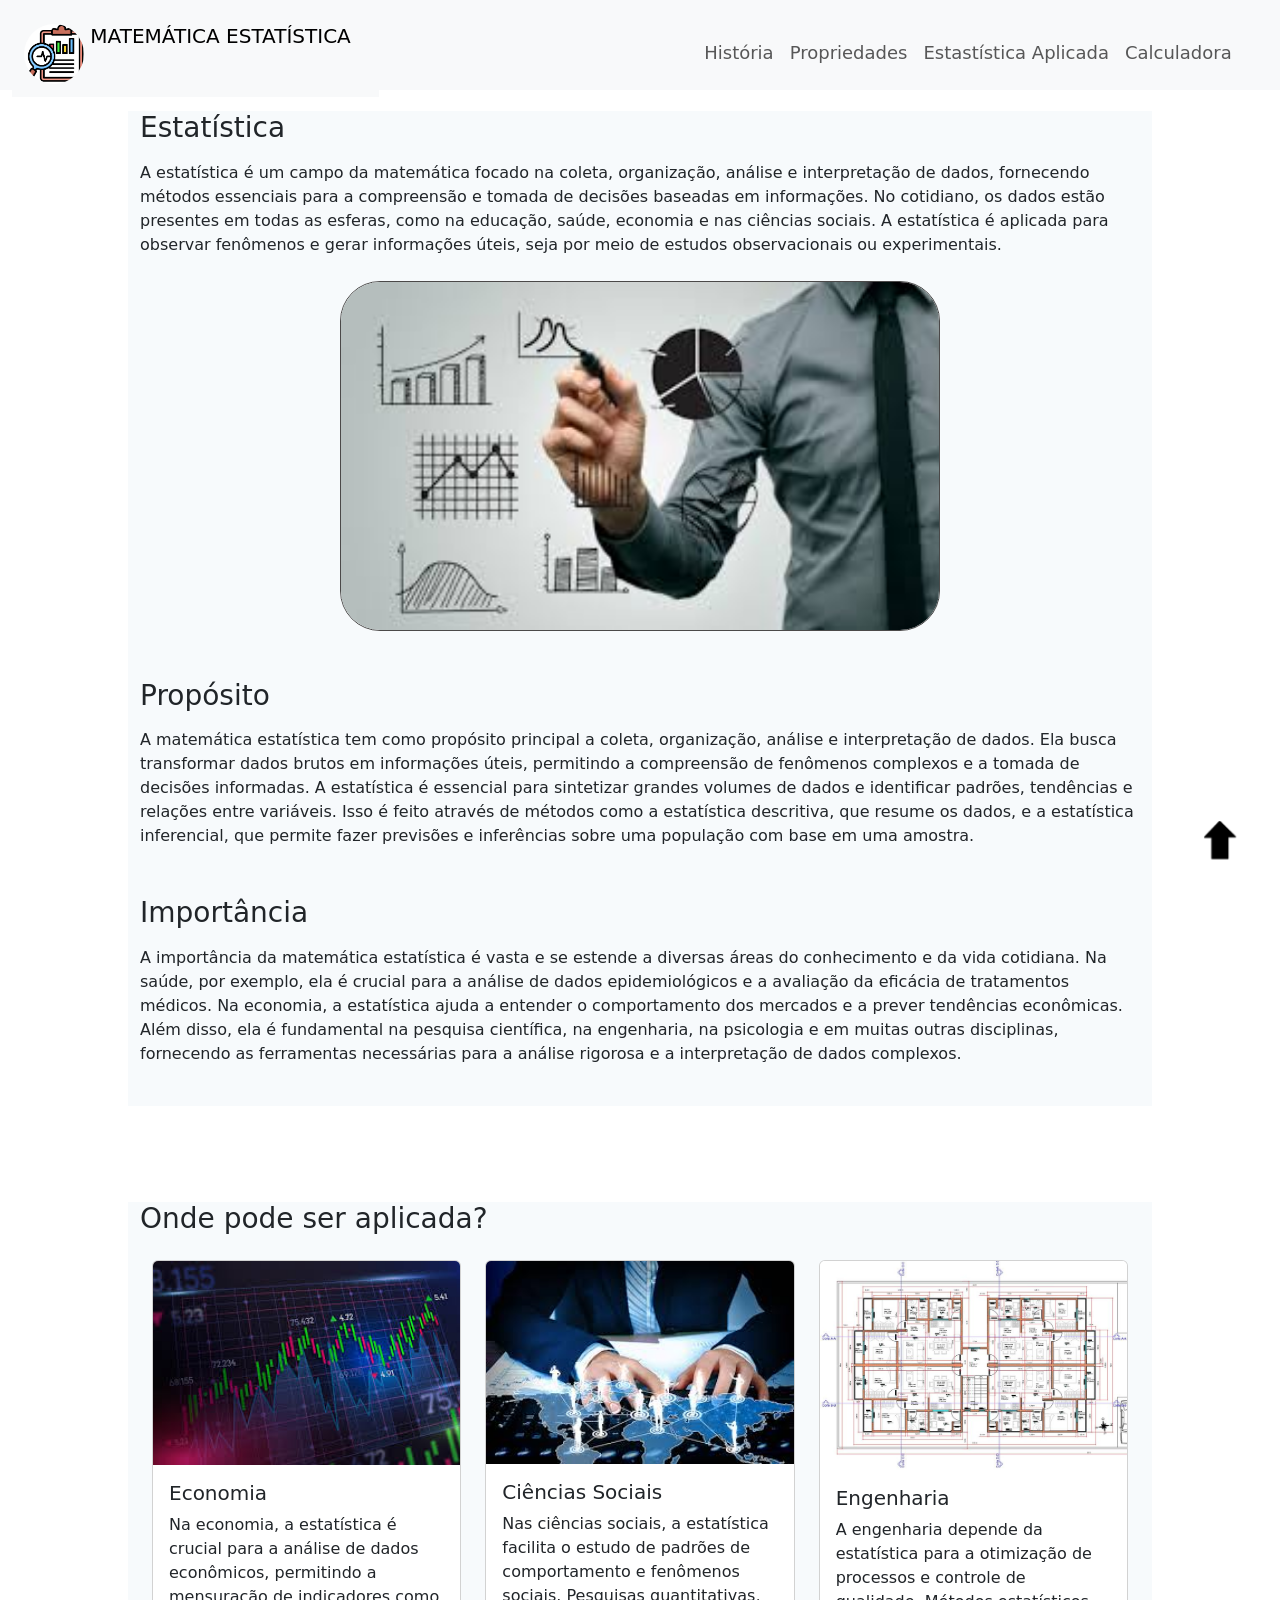
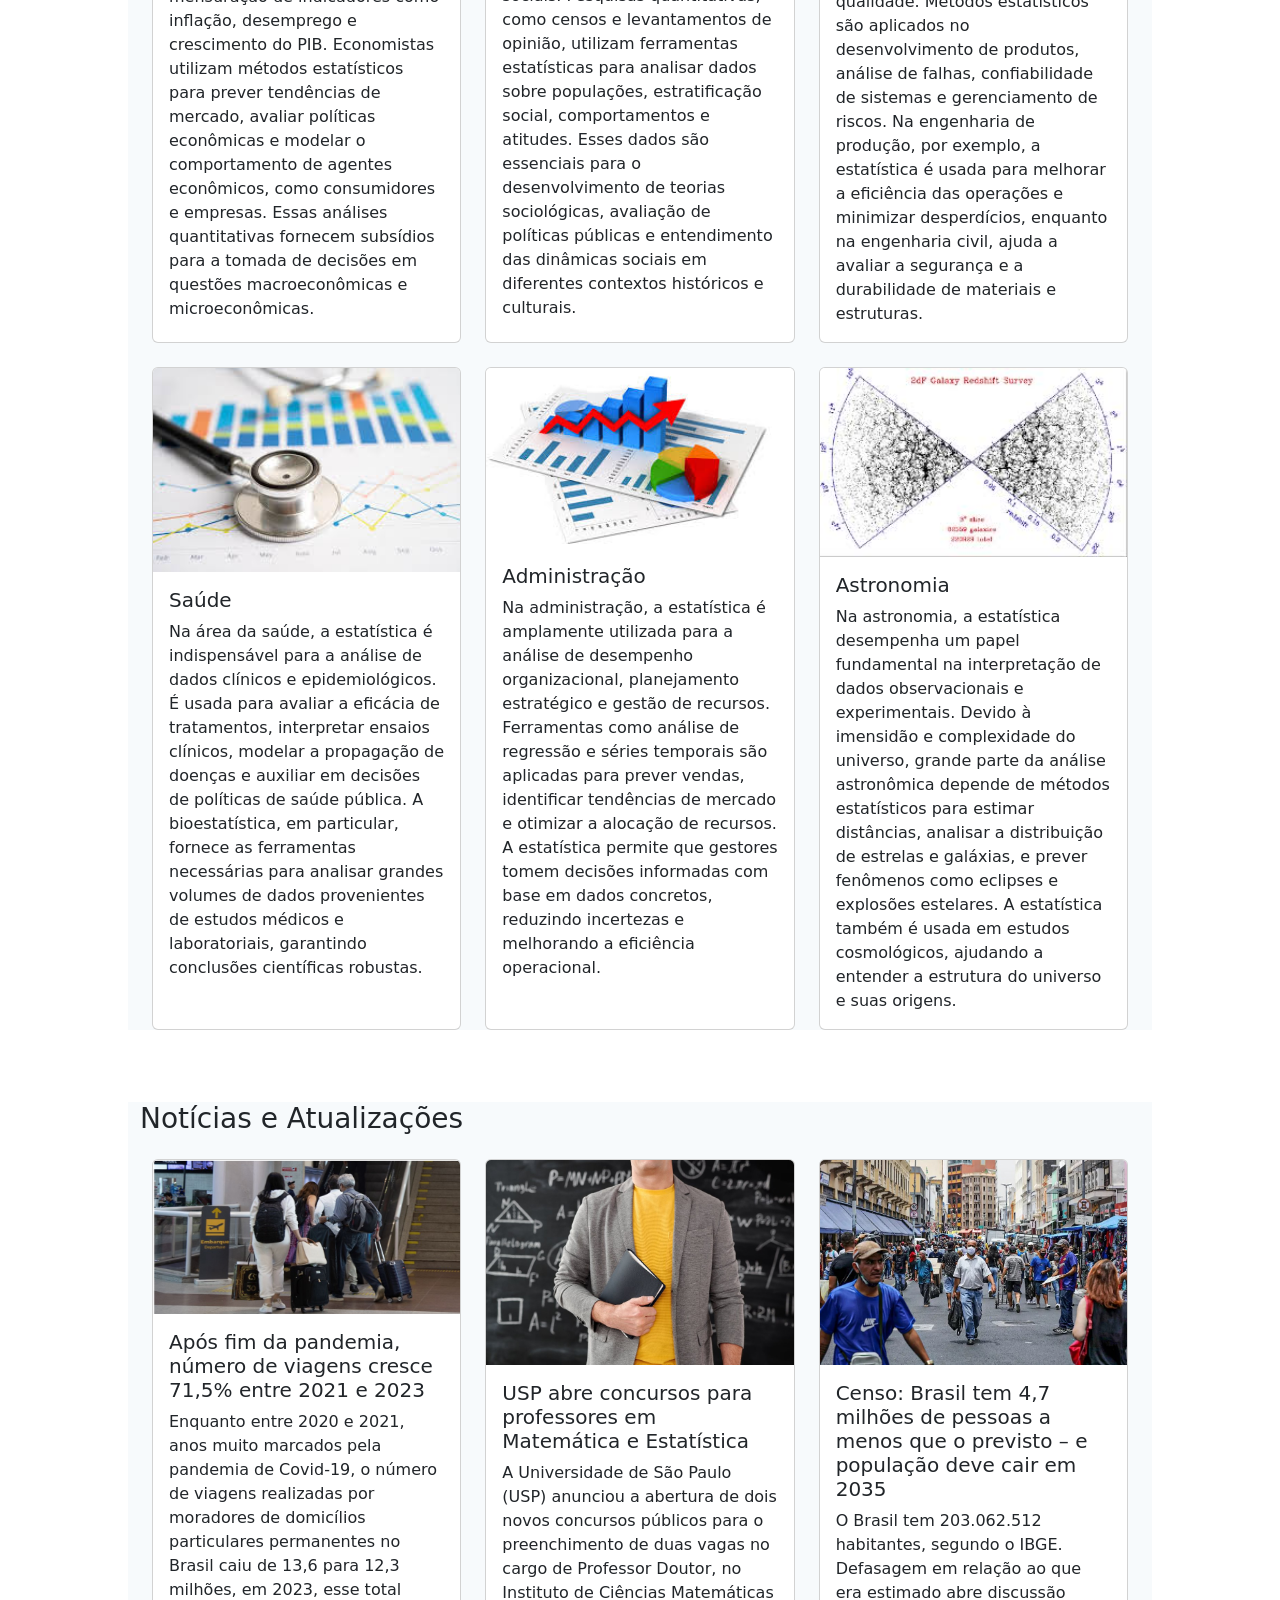
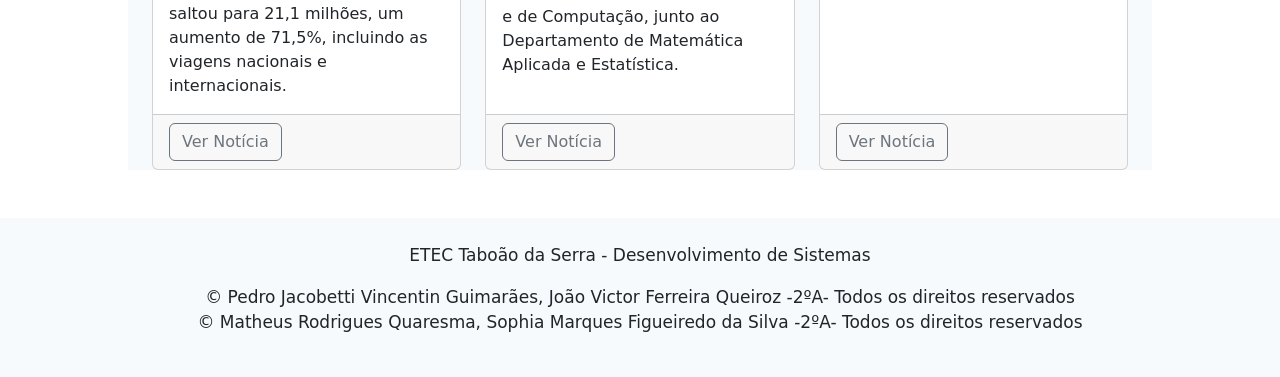
<file: index.html>
<!DOCTYPE html>
<html>

<head>
  <meta charset="utf-8">
  <meta name="viewport" content="width=device-width">
  <title>Matemática Estatística</title>
  <link href="style.css" rel="stylesheet" type="text/css" />
  <link href="https://cdn.jsdelivr.net/npm/bootstrap@5.3.2/dist/css/bootstrap.min.css" rel="stylesheet"
    integrity="sha384-T3c6CoIi6uLrA9TneNEoa7RxnatzjcDSCmG1MXxSR1GAsXEV/Dwwykc2MPK8M2HN" crossorigin="anonymous">
  <link rel="icon" href="./Imagens/LOGOMATEMATICA.png" type="image/x-icon"/>
</head>

<body>
  <header>
    <nav id="navbar" class="navbar navbar-expand-lg bg-body-tertiary">
      <div class="container-fluid">
        <nav class="navbar bg-body-tertiary">
          <div class="container-fluid">
            <a class="navbar-brand" href="#">
              <img src="./Imagens/LOGO.jpeg" alt="Logo" width="90" height="90" class="d-inline-block align-text-top" id="logo">
                MATEMÁTICA ESTATÍSTICA
            </a>
          </div>
        </nav>
        <button class="navbar-toggler" type="button" data-bs-toggle="collapse" data-bs-target="#navbarSupportedContent"
          aria-controls="navbarSupportedContent" aria-expanded="false" aria-label="Toggle navigation">
          <span class="navbar-toggler-icon"></span>
        </button>
        <div class="collapse navbar-collapse" id="navbarSupportedContent">
          <ul class="navbar-nav me-auto mb-2 mb-lg-0" id="ul_1">
            <li class="nav-item">
              <a class="nav-link" aria-current="page" href="#"></a>
              <li class="nav-item">
                <a class="nav-link" aria-current="page" href="historia.html">História</a>
              </li>
            <li class="nav-item">
              <a class="nav-link" aria-current="page" href="propriedades.html">Propriedades </a>
            </li>
              <li class="nav-item">
                <a class="nav-link" aria-current="page" href="est.html">Estastística Aplicada </a>
              </li>
            <li class="nav-item">
              <a class="nav-link" aria-current="page" href="calculadora.html">Calculadora </a>
            </li>
          </ul>
        </div>
      </div>
    </nav>
  </header>
  <main class="mx-auto">
    <a class="up" href="#"><img src="./Imagens/s.jpg"></a>
  </main>

  <section id="s1">
  <div class="container-sm" style="margin-top: 5%;">
    <h3> Estatística</h3>
    <p class="mt-3">A estatística é um campo da matemática focado na coleta, organização, análise e
      interpretação de dados, fornecendo métodos essenciais para a compreensão e tomada
      de decisões baseadas em informações. No cotidiano, os dados estão presentes em
      todas as esferas, como na educação, saúde, economia e nas ciências sociais. A
      estatística é aplicada para observar fenômenos e gerar informações úteis, seja por meio
      de estudos observacionais ou experimentais.
    </p>
  </div>
  <div class="container-sm mt-4">
    <figure>
      <img id="foto" src="./Imagens/estastistica.jpeg" alt="foto da etec da agenda 2030">
    </figure>
  </div>
  <div class="container-sm mt-5">
    <h3>Propósito</h3>
    <p class="mt-3">A matemática estatística tem como propósito principal a coleta, organização, análise e interpretação de dados. Ela busca transformar dados brutos em informações úteis, permitindo a compreensão de fenômenos complexos e a tomada de decisões informadas. A estatística é essencial para sintetizar grandes volumes de dados e identificar padrões, tendências e relações entre variáveis. Isso é feito através de métodos como a estatística descritiva, que resume os dados, e a estatística inferencial, que permite fazer previsões e inferências sobre uma população com base em uma amostra.

  </p>
  </div>
  <div class="container-sm mt-5">
    <h3>Importância</h3>
    <p class="mt-3">A importância da matemática estatística é vasta e se estende a diversas áreas do conhecimento e da vida cotidiana. Na saúde, por exemplo, ela é crucial para a análise de dados epidemiológicos e a avaliação da eficácia de tratamentos médicos. Na economia, a estatística ajuda a entender o comportamento dos mercados e a prever tendências econômicas. Além disso, ela é fundamental na pesquisa científica, na engenharia, na psicologia e em muitas outras disciplinas, fornecendo as ferramentas necessárias para a análise rigorosa e a interpretação de dados complexos.</p>
  </div>
    <br>
  </section>
  <br>
  <br>
  <section id="s2">
  <div class="container-sm">
    <h3 class="mt-5">Onde pode ser aplicada?</h3>
    <div id="modalidades" class="container-sm mt-4">
      <div class="row row-cols-1 row-cols-md-3 g-4">
        <div class="col">
          <div class="card h-100">
            <img src="./Imagens/6.jpg"
              class="card-img-top" alt="...">
            <div class="card-body">
              <h5 class="card-title">Economia</h5>
              <p class="card-text">Na economia, a estatística é crucial para a análise de dados econômicos, permitindo a mensuração de indicadores como inflação, desemprego e crescimento do PIB. Economistas utilizam métodos estatísticos para prever tendências de mercado, avaliar políticas econômicas e modelar o comportamento de agentes econômicos, como consumidores e empresas. Essas análises quantitativas fornecem subsídios para a tomada de decisões em questões macroeconômicas e microeconômicas.</p>
            </div>
          </div>
        </div>
        <div class="col">
          <div class="card h-100">
            <img src="./Imagens/2.jpg" class="card-img-top" alt="...">
            <div class="card-body">
              <h5 class="card-title">Ciências Sociais</h5>
              <p class="card-text">Nas ciências sociais, a estatística facilita o estudo de padrões de comportamento e fenômenos sociais. Pesquisas quantitativas, como censos e levantamentos de opinião, utilizam ferramentas estatísticas para analisar dados sobre populações, estratificação social, comportamentos e atitudes. Esses dados são essenciais para o desenvolvimento de teorias sociológicas, avaliação de políticas públicas e entendimento das dinâmicas sociais em diferentes contextos históricos e culturais.</p>
            </div>
          </div>
        </div>
        <div class="col">
          <div class="card h-100">
            <img src="./Imagens/3.jpg"
              class="card-img-top" alt="...">
            <div class="card-body">
              <h5 class="card-title">Engenharia</h5>
              <p class="card-text">A engenharia depende da estatística para a otimização de processos e controle de qualidade. Métodos estatísticos são aplicados no desenvolvimento de produtos, análise de falhas, confiabilidade de sistemas e gerenciamento de riscos. Na engenharia de produção, por exemplo, a estatística é usada para melhorar a eficiência das operações e minimizar desperdícios, enquanto na engenharia civil, ajuda a avaliar a segurança e a durabilidade de materiais e estruturas. </p>
            </div>
          </div>
        </div>
        <div class="col">
          <div class="card h-100">
            <img src="./Imagens/5.jpg"
              class="card-img-top" alt="...">
            <div class="card-body">
              <h5 class="card-title">Saúde</h5>
              <p class="card-text">Na área da saúde, a estatística é indispensável para a análise de dados clínicos e epidemiológicos. É usada para avaliar a eficácia de tratamentos, interpretar ensaios clínicos, modelar a propagação de doenças e auxiliar em decisões de políticas de saúde pública. A bioestatística, em particular, fornece as ferramentas necessárias para analisar grandes volumes de dados provenientes de estudos médicos e laboratoriais, garantindo conclusões científicas robustas.</p>
            </div>
          </div>
          </div>
            <div class="col">
              <div class="card h-100">
                <img src="./Imagens/8.jpeg"
                  class="card-img-top" alt="...">
                <div class="card-body">
                  <h5 class="card-title">Administração</h5>
                  <p class="card-text">Na administração, a estatística é amplamente utilizada para a análise de desempenho organizacional, planejamento estratégico e gestão de recursos. Ferramentas como análise de regressão e séries temporais são aplicadas para prever vendas, identificar tendências de mercado e otimizar a alocação de recursos. A estatística permite que gestores tomem decisões informadas com base em dados concretos, reduzindo incertezas e melhorando a eficiência operacional.</p>
                </div>
                </div>
            </div>

        <div class="col">
          <div class="card h-100">
            <img src="./Imagens/7.jpg"class="card-img-top" alt="...">
            <div class="card-body">
              <h5 class="card-title">Astronomia</h5>
              <p class="card-text">Na astronomia, a estatística desempenha um papel fundamental na interpretação de dados observacionais e experimentais. Devido à imensidão e complexidade do universo, grande parte da análise astronômica depende de métodos estatísticos para estimar distâncias, analisar a distribuição de estrelas e galáxias, e prever fenômenos como eclipses e explosões estelares. A estatística também é usada em estudos cosmológicos, ajudando a entender a estrutura do universo e suas origens.</p>
            </div>
          </div>
        </div>
       
          </div>
        </div>
  </div>
  </section>
  <br>
  <section id="s2">
    <div class="container-sm">
      <h3 class="mt-5">Notícias e Atualizações</h3>
    <div id="modalidades" class="container-sm mt-4">
      <div class="row row-cols-1 row-cols-md-3 g-4">
        <div class="col">
          <div class="card h-100">
            <img src="./Imagens/bolo7.jpg"
              class="card-img-top" alt="...">
            <div class="card-body">
              <h5 class="card-title">Após fim da pandemia, número de viagens cresce 71,5% entre 2021 e 2023</h5>
              <p class="card-text">Enquanto entre 2020 e 2021, anos muito marcados pela pandemia de Covid-19, o número de viagens realizadas por moradores de domicílios particulares permanentes no Brasil caiu de 13,6 para 12,3 milhões, em 2023, esse total saltou para 21,1 milhões, um aumento de 71,5%, incluindo as viagens nacionais e internacionais.</p>
            </div>
            <div class="card-footer">
              <small class="text-body-secondary"><a href="https://agenciadenoticias.ibge.gov.br/agencia-noticias/2012-agencia-de-noticias/noticias/41306-apos-fim-da-pandemia-numero-de-viagens-cresce-71-5-entre-2021-e-2023"  class="btn btn-outline-secondary">Ver Notícia</a></small>
            </div>
          </div>
        </div>
        <div class="col">
          <div class="card h-100">
            <img src="./Imagens/vvvvv.jpg" class="card-img-top" alt="...">
            <div class="card-body">
              <h5 class="card-title">USP abre concursos para professores em Matemática e Estatística</h5>
              <p class="card-text">A Universidade de São Paulo (USP) anunciou a abertura de dois novos concursos públicos para o preenchimento de duas vagas no cargo de Professor Doutor, no Instituto de Ciências Matemáticas e de Computação, junto ao Departamento de Matemática Aplicada e Estatística.</p>
            </div>
            <div class="card-footer">
              <small class="text-body-secondary"><a href="https://folha.qconcursos.com/n/usp-processo-seletivo-matematica-estatistica-2024" class="btn btn-outline-secondary">Ver Notícia</a></small>
            </div>
          </div>
        </div>
        <div class="col">
          <div class="card h-100">
            <img src="./Imagens/exame.jpg"
              class="card-img-top" alt="...">
            <div class="card-body">
              <h5 class="card-title">Censo: Brasil tem 4,7 milhões de pessoas a menos que o previsto – e população deve cair em 2035</h5>
              <p class="card-text">O Brasil tem 203.062.512 habitantes, segundo o IBGE. Defasagem em relação ao que era estimado abre discussão</p>
            </div>
            <div class="card-footer">
              <small class="text-body-secondary"><a href="https://exame.com/brasil/censo-brasil-tem-47-milhoes-de-pessoas-a-menos-que-o-previsto-e-populacao-deve-cair-em-2035/" class="btn btn-outline-secondary">Ver Notícia</a></small>
            </div>
          </div>
        </div>
        </div>
      </div>
    </div>
    </div>
  </section>
  <br>
  <br>
  <script src="script.js"></script>
  <footer class="palmeiras">
    <br>
    <p>ETEC Taboão da Serra - Desenvolvimento de Sistemas</p>
    <p>&copy; Pedro Jacobetti Vincentin Guimarães, João Victor Ferreira Queiroz -2ºA- Todos os direitos reservados <br> &copy; Matheus Rodrigues Quaresma, Sophia Marques Figueiredo da Silva -2ºA- Todos os direitos reservados</p>
    <br>
   </footer>
  
  <script src="script.js"></script>
</body>

</html>
</file>
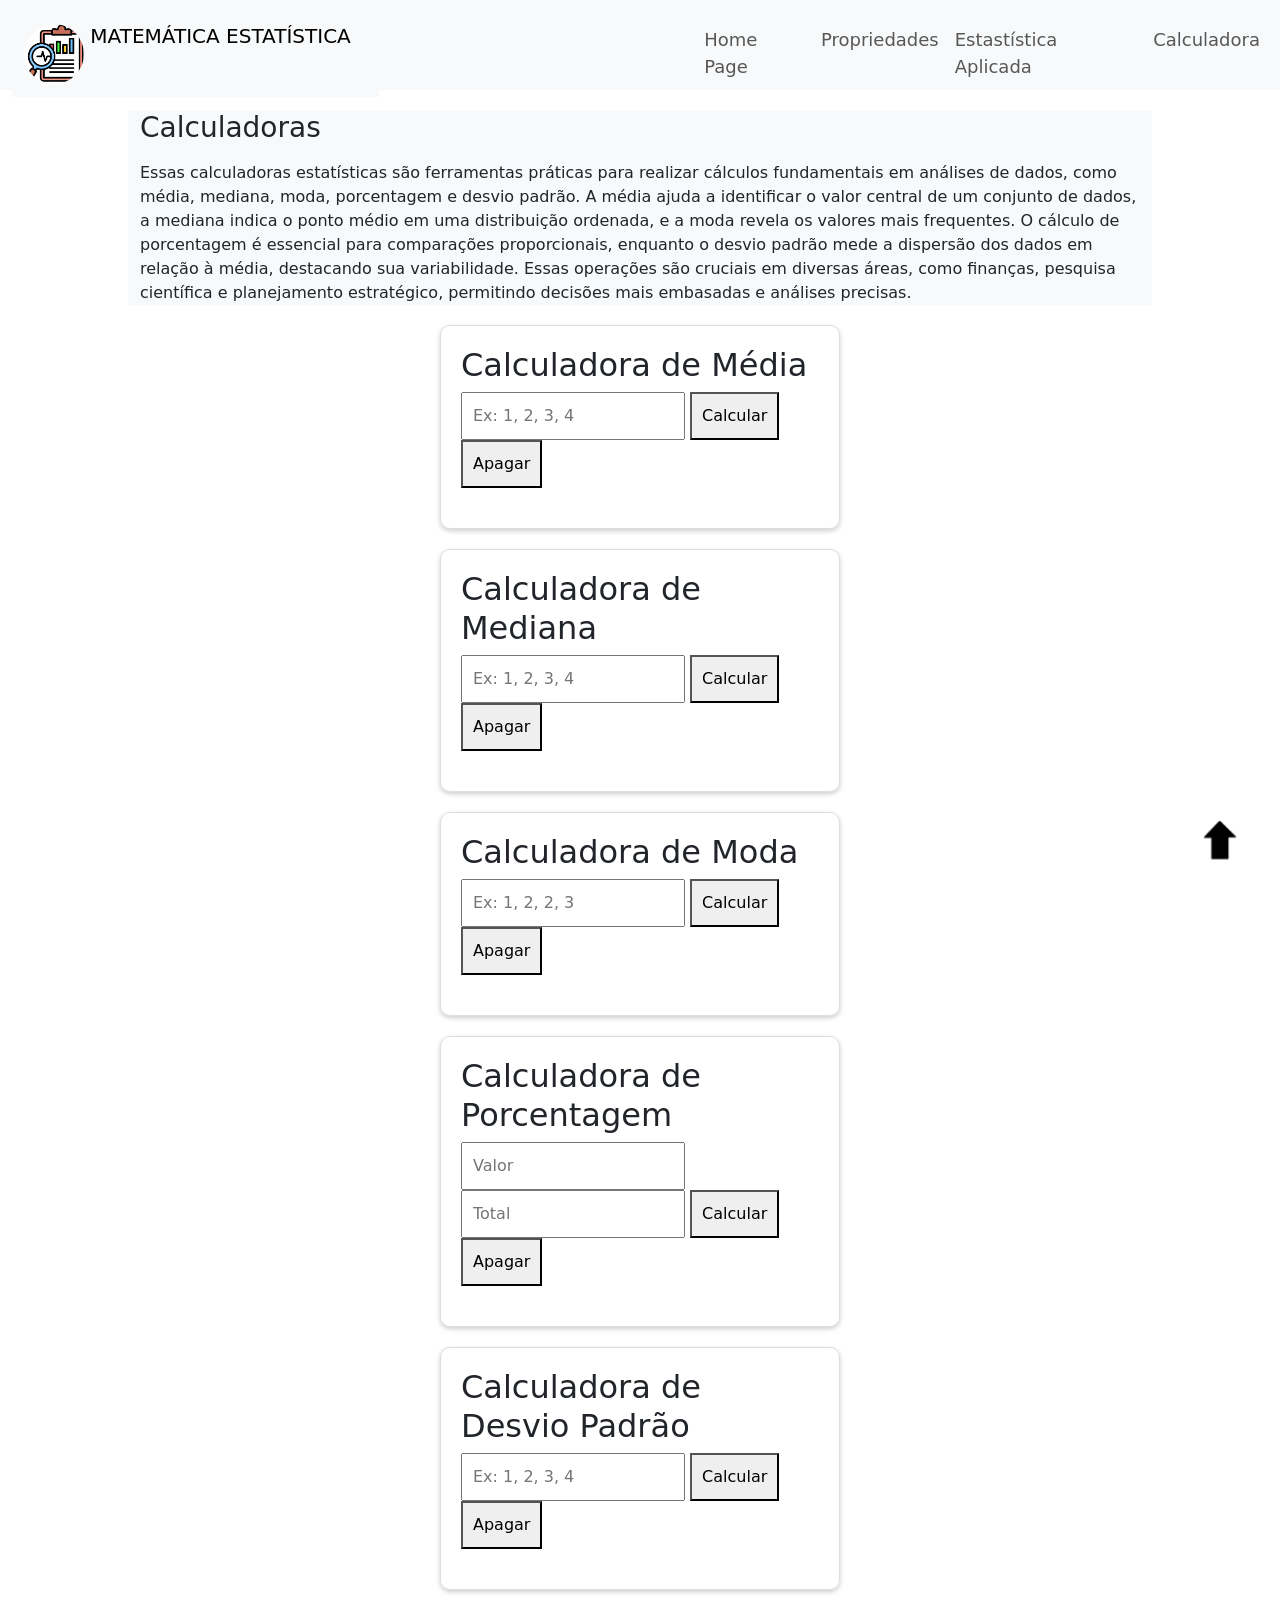
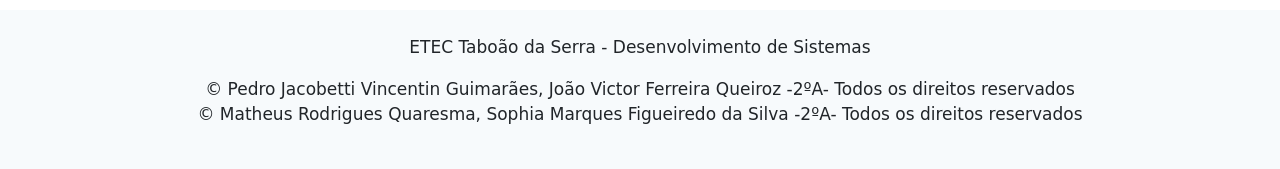
<file: calculadora.html>
<!DOCTYPE html>
<html>

<head>
  <meta charset="utf-8">
  <meta name="viewport" content="width=device-width">
  <title>replit</title>
  <link href="style.css" rel="stylesheet" type="text/css" />
  <link href="https://cdn.jsdelivr.net/npm/bootstrap@5.3.2/dist/css/bootstrap.min.css" rel="stylesheet"
    integrity="sha384-T3c6CoIi6uLrA9TneNEoa7RxnatzjcDSCmG1MXxSR1GAsXEV/Dwwykc2MPK8M2HN" crossorigin="anonymous">
  <link rel="icon" href="LOGOMATEMATICA.png" type="image/x-icon"/>
</head>

<body>
  <header>
    <nav id="navbar" class="navbar navbar-expand-lg bg-body-tertiary">
      <div class="container-fluid">
        <nav class="navbar bg-body-tertiary">
          <div class="container-fluid">
            <a class="navbar-brand" href="#">
              <img src="./Imagens/LOGO.jpeg" alt="Logo" width="90" height="90" class="d-inline-block align-text-top" id="logo">
                MATEMÁTICA ESTATÍSTICA
            </a>
          </div>
        </nav>
        <button class="navbar-toggler" type="button" data-bs-toggle="collapse" data-bs-target="#navbarSupportedContent"
          aria-controls="navbarSupportedContent" aria-expanded="false" aria-label="Toggle navigation">
          <span class="navbar-toggler-icon"></span>
        </button>
        <div class="collapse navbar-collapse" id="navbarSupportedContent">
          <ul class="navbar-nav me-auto mb-2 mb-lg-0" id="ul_1">
            <li class="nav-item">
              <a class="nav-link" aria-current="page" href="#"></a>
              <li class="nav-item">
                <a class="nav-link" aria-current="page" href="index.html">Home Page</a>
              </li>
            <li class="nav-item">
              <a class="nav-link" aria-current="page" href="propriedades.html">Propriedades </a>
            </li>
              <li class="nav-item">
                <a class="nav-link" aria-current="page" href="est.html">Estastística Aplicada </a>
              </li>
            <li class="nav-item">
              <a class="nav-link" aria-current="page" href="calculadora.html">Calculadora </a>
            </li>
          </ul>
        </div>
      </div>
    </nav>
  </header>
  <main class="mx-auto">
    <a class="up" href="#"><img src="./Imagens/s.jpg"></a>
  </main>
<section id="s1">
  <div class="container-sm" style="margin-top: 5%;">
    <h3> Calculadoras</h3>
    <p class="mt-3">Essas calculadoras estatísticas são ferramentas práticas para realizar cálculos fundamentais em análises de dados, como média, mediana, moda, porcentagem e desvio padrão. A média ajuda a identificar o valor central de um conjunto de dados, a mediana indica o ponto médio em uma distribuição ordenada, e a moda revela os valores mais frequentes. O cálculo de porcentagem é essencial para comparações proporcionais, enquanto o desvio padrão mede a dispersão dos dados em relação à média, destacando sua variabilidade. Essas operações são cruciais em diversas áreas, como finanças, pesquisa científica e planejamento estratégico, permitindo decisões mais embasadas e análises precisas. 
    </p>
  </div>
</dic>
</section>

  <!-- Calculadora de Média -->
  <div class="calculator">
    <h2>Calculadora de Média</h2>
    <input type="text" id="mean-input" placeholder="Ex: 1, 2, 3, 4">
    <button class="calculate" onclick="calculateMean()">Calcular</button>
    <button class="reset" onclick="resetInput('mean-input', 'mean-result')">Apagar</button>
    <div class="result" id="mean-result"></div>
  </div>

  <!-- Calculadora de Mediana -->
  <div class="calculator">
    <h2>Calculadora de Mediana</h2>
    <input type="text" id="median-input" placeholder="Ex: 1, 2, 3, 4">
    <button class="calculate" onclick="calculateMedian()">Calcular</button>
    <button class="reset" onclick="resetInput('median-input', 'median-result')">Apagar</button>
    <div class="result" id="median-result"></div>
  </div>

  <!-- Calculadora de Moda -->
  <div class="calculator">
    <h2>Calculadora de Moda</h2>
    <input type="text" id="mode-input" placeholder="Ex: 1, 2, 2, 3">
    <button class="calculate" onclick="calculateMode()">Calcular</button>
    <button class="reset" onclick="resetInput('mode-input', 'mode-result')">Apagar</button>
    <div class="result" id="mode-result"></div>
  </div>

  <!-- Calculadora de Porcentagem -->
  <div class="calculator">
    <h2>Calculadora de Porcentagem</h2>
    <input type="number" id="percentage-value" placeholder="Valor">
    <input type="number" id="percentage-total" placeholder="Total">
    <button class="calculate" onclick="calculatePercentage()">Calcular</button>
    <button class="reset" onclick="resetInput('percentage-value', 'percentage-result'); resetInput('percentage-total')">Apagar</button>
    <div class="result" id="percentage-result"></div>
  </div>

  <!-- Calculadora de Desvio Padrão -->
  <div class="calculator">
    <h2>Calculadora de Desvio Padrão</h2>
    <input type="text" id="stddev-input" placeholder="Ex: 1, 2, 3, 4">
    <button class="calculate" onclick="calculateStdDev()">Calcular</button>
    <button class="reset" onclick="resetInput('stddev-input', 'stddev-result')">Apagar</button>
    <div class="result" id="stddev-result"></div>
  </div>

</body>
   <script src="script.js"></script>
      <footer class="palmeiras">
        <br>
        <p>ETEC Taboão da Serra - Desenvolvimento de Sistemas</p>
        <p>&copy; Pedro Jacobetti Vincentin Guimarães, João Victor Ferreira Queiroz -2ºA- Todos os direitos reservados <br> &copy; Matheus Rodrigues Quaresma, Sophia Marques Figueiredo da Silva -2ºA- Todos os direitos reservados</p>
        <br>

       </footer>

      <script src="script.js"></script>
    </body>
  </html>
</file>
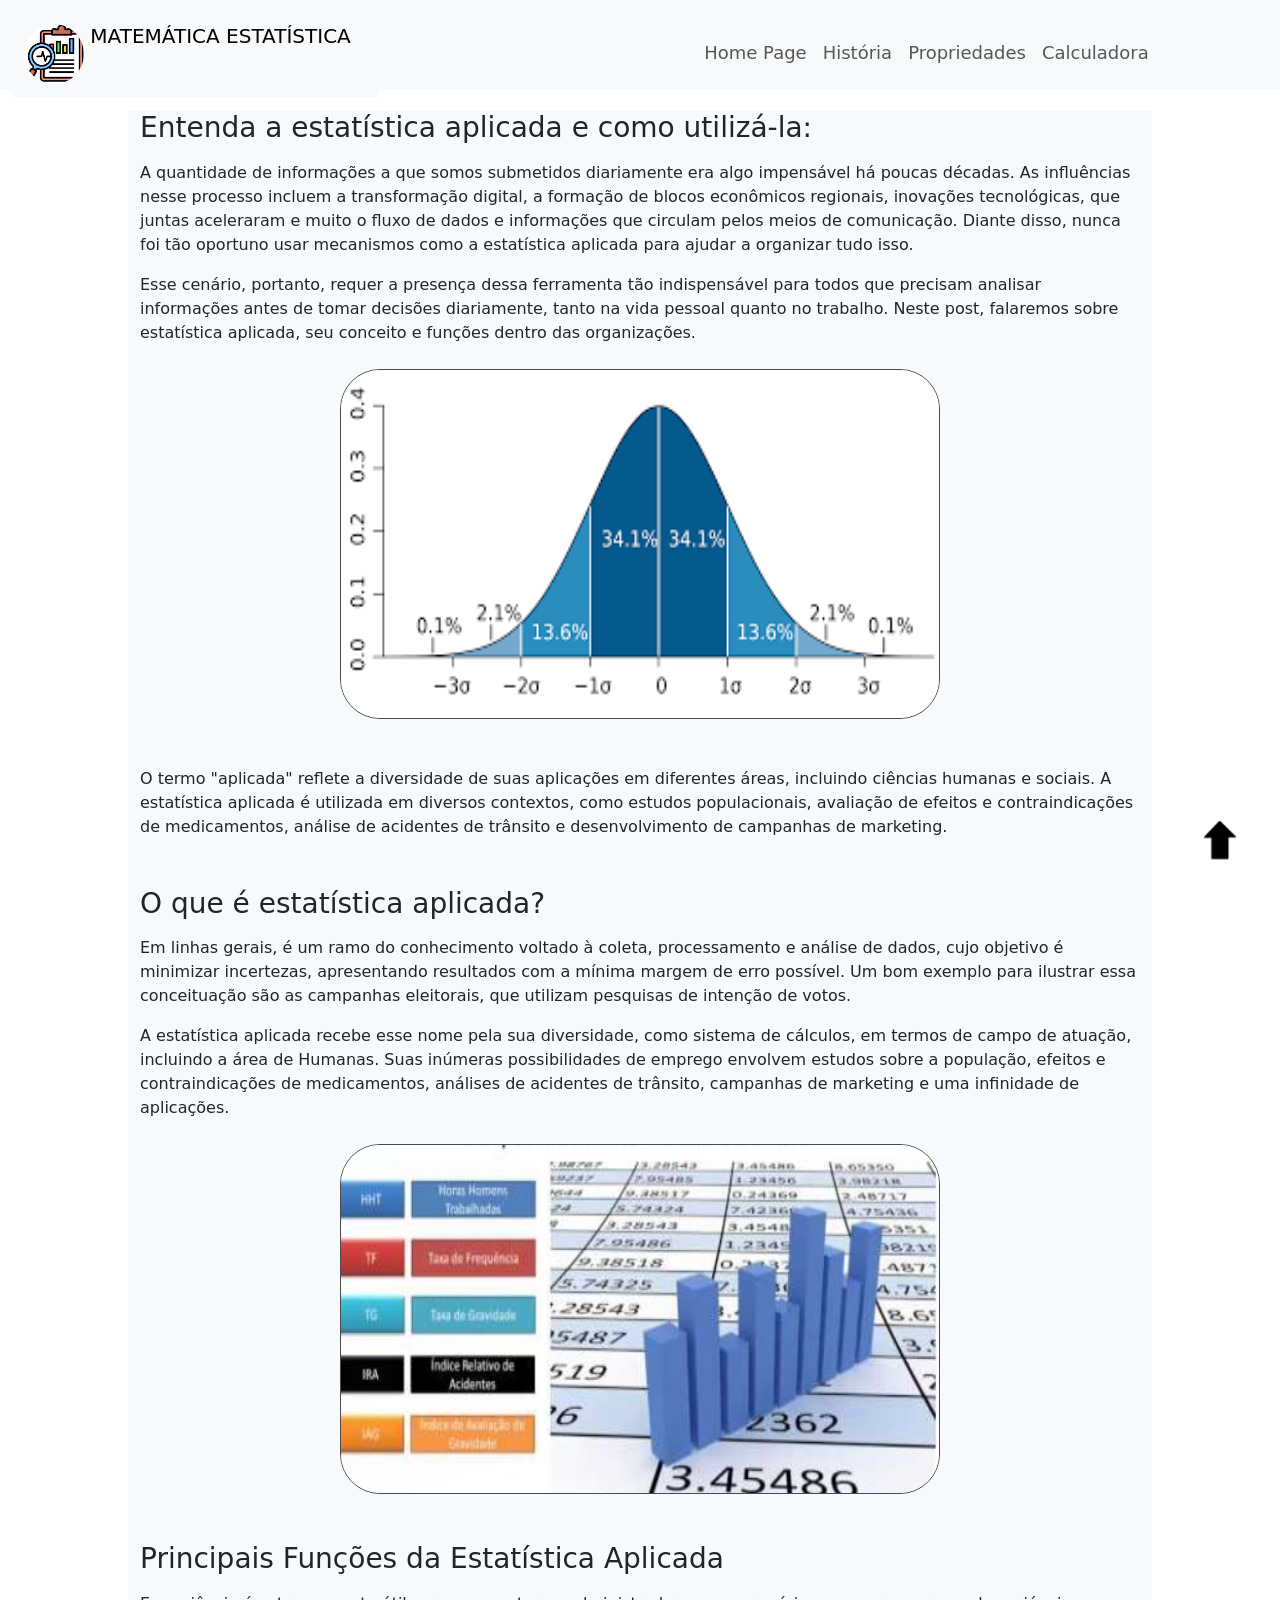
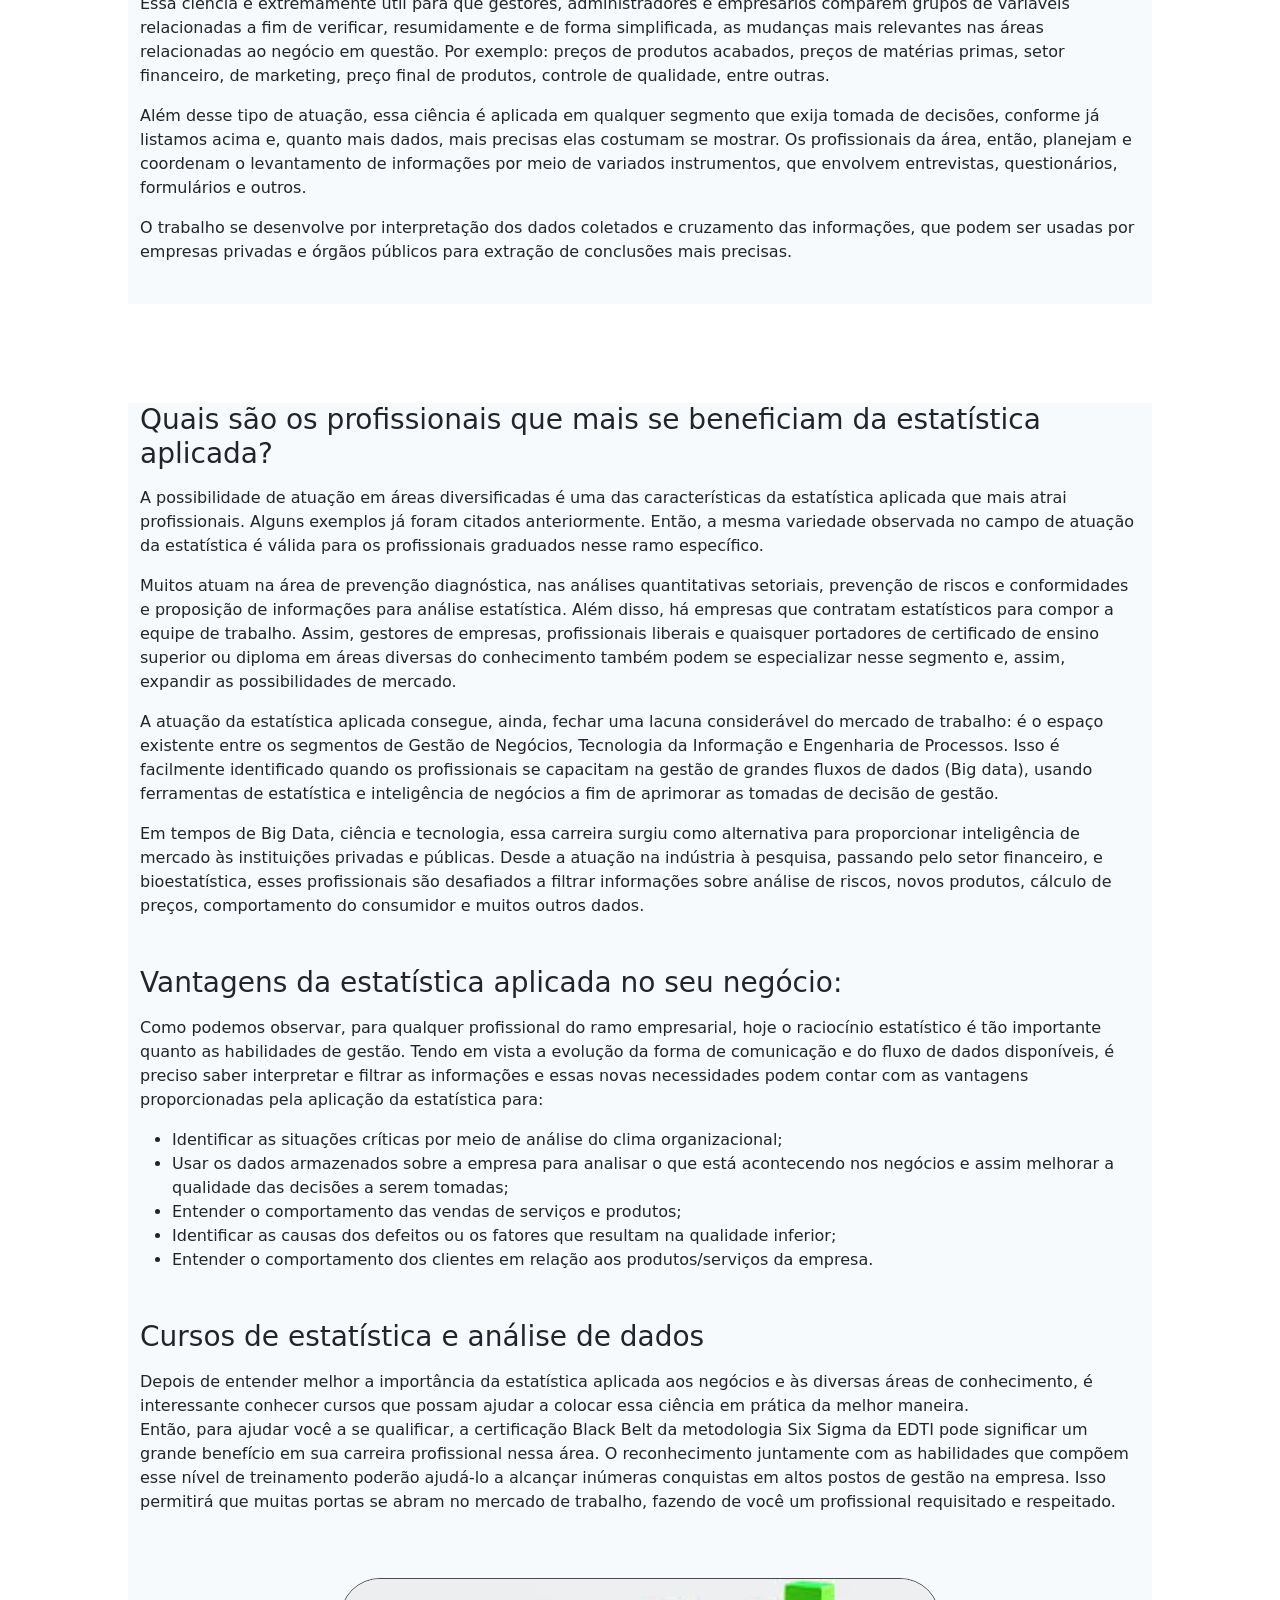
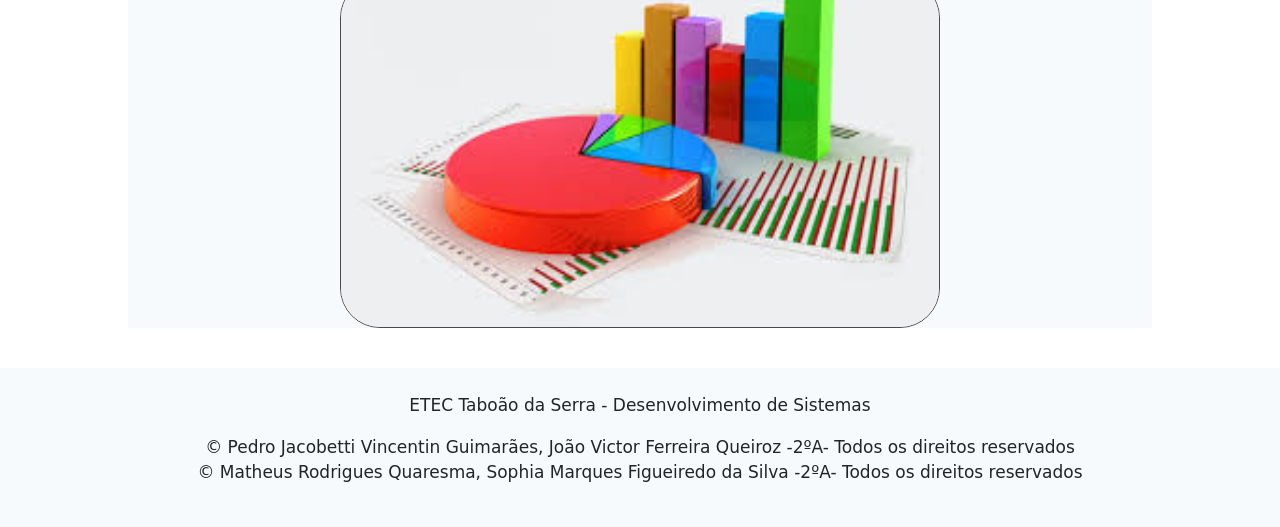
<file: est.html>
<!DOCTYPE html>
<html>

<head>
  <meta charset="utf-8">
  <meta name="viewport" content="width=device-width">
  <title>replit</title>
  <link href="style.css" rel="stylesheet" type="text/css" />
  <link href="https://cdn.jsdelivr.net/npm/bootstrap@5.3.2/dist/css/bootstrap.min.css" rel="stylesheet"
    integrity="sha384-T3c6CoIi6uLrA9TneNEoa7RxnatzjcDSCmG1MXxSR1GAsXEV/Dwwykc2MPK8M2HN" crossorigin="anonymous">
  <link rel="icon" href="LOGOMATEMATICA.png" type="image/x-icon"/>
</head>

<body>
  <header>
    <nav id="navbar" class="navbar navbar-expand-lg bg-body-tertiary">
      <div class="container-fluid">
        <nav class="navbar bg-body-tertiary">
          <div class="container-fluid">
            <a class="navbar-brand" href="#">
              <img src="./Imagens/LOGO.jpeg" alt="Logo" width="90" height="90" class="d-inline-block align-text-top" id="logo">
                MATEMÁTICA ESTATÍSTICA
            </a>
          </div>
        </nav>
        <button class="navbar-toggler" type="button" data-bs-toggle="collapse" data-bs-target="#navbarSupportedContent"
          aria-controls="navbarSupportedContent" aria-expanded="false" aria-label="Toggle navigation">
          <span class="navbar-toggler-icon"></span>
        </button>
        <div class="collapse navbar-collapse" id="navbarSupportedContent">
          <ul class="navbar-nav me-auto mb-2 mb-lg-0" id="ul_1">
            <li class="nav-item">
              <a class="nav-link" aria-current="page" href="#"></a>
              <li class="nav-item">
                <a class="nav-link" aria-current="page" href="index.html">Home Page</a>
              </li>
            <li class="nav-item">
              <a class="nav-link" aria-current="page" href="historia.html">História </a>
            </li>
            <li class="nav-item">
              <a class="nav-link" aria-current="page" href="propriedades.html">Propriedades </a>
            </li>
            <li class="nav-item">
              <a class="nav-link" aria-current="page" href="calculadora.html">Calculadora </a>
            </li>
          </ul>
        </div>
      </div>
    </nav>
  </header>
  <main class="mx-auto">
    <a class="up" href="#"><img src="./Imagens/s.jpg"></a>
  </main>

  <section id="s1">
  <div class="container-sm" style="margin-top: 5%;">
    <h3> 
       Entenda a estatística aplicada e como utilizá-la: </h3>
    <p class="mt-3">A quantidade de informações a que somos submetidos diariamente era algo impensável há poucas décadas. As influências nesse processo incluem a transformação digital, a formação de blocos econômicos regionais, inovações tecnológicas, que juntas aceleraram e muito o fluxo de dados e informações que circulam pelos meios de comunicação. Diante disso, nunca foi tão oportuno usar mecanismos como a estatística aplicada para ajudar a organizar tudo isso.
    </p>
    <p class="mt-3">Esse cenário, portanto, requer a presença dessa ferramenta tão indispensável para todos que precisam analisar informações antes de tomar decisões diariamente, tanto na vida pessoal quanto no trabalho. Neste post, falaremos sobre estatística aplicada, seu conceito e funções dentro das organizações.
      </p>
  </div>
  <div class="container-sm mt-4">
    <figure>
      <img id="foto" src="./Imagens/APL.jpg" alt="foto da etec da agenda 2030">
    </figure>
  </div>
  <div class="container-sm mt-5">
    <p class="mt-3">O termo "aplicada" reflete a diversidade de suas aplicações em diferentes áreas, incluindo ciências humanas e sociais. A estatística aplicada é utilizada em diversos contextos, como estudos populacionais, avaliação de efeitos e contraindicações de medicamentos, análise de acidentes de trânsito e desenvolvimento de campanhas de marketing. 
  </p>
  </div>
  <div class="container-sm mt-5">
    <h3>O que é estatística aplicada? </h3>
    <p class="mt-3">Em linhas gerais, é um ramo do conhecimento voltado à coleta, processamento e análise de dados, cujo objetivo é minimizar incertezas, apresentando resultados com a mínima margem de erro possível. Um bom exemplo para ilustrar essa conceituação são as campanhas eleitorais, que utilizam pesquisas de intenção de votos. </p>
    <p class="mt-3">A estatística aplicada recebe esse nome pela sua diversidade, como sistema de cálculos, em termos de campo de atuação, incluindo a área de Humanas. Suas inúmeras possibilidades de emprego envolvem estudos sobre a população, efeitos e contraindicações de medicamentos, análises de acidentes de trânsito, campanhas de marketing e uma infinidade de aplicações.
 </p>
  </div>
    <div class="container-sm mt-4">
      <figure>
        <img id="foto" src="./Imagens/tyu.jpg" alt="foto da etec da agenda 2030">
      </figure>
    </div>
    <div class="container-sm mt-5">
      <h3>Principais Funções da Estatística Aplicada </h3>
      <p class="mt-3">Essa ciência é extremamente útil para que gestores, administradores e empresários comparem grupos de variáveis relacionadas a fim de verificar, resumidamente e de forma simplificada, as mudanças mais relevantes nas áreas relacionadas ao negócio em questão. Por exemplo: preços de produtos acabados, preços de matérias primas, setor financeiro, de marketing, preço final de produtos, controle de qualidade, entre outras.</p>
      <p class="mt-3">Além desse tipo de atuação, essa ciência é aplicada em qualquer segmento que exija tomada de decisões, conforme já listamos acima e, quanto mais dados, mais precisas elas costumam se mostrar. Os profissionais da área, então, planejam e coordenam o levantamento de informações por meio de variados instrumentos, que envolvem entrevistas, questionários, formulários e outros. </p>
      <p class="mt-3">O trabalho se desenvolve por interpretação dos dados coletados e cruzamento das informações, que podem ser usadas por empresas privadas e órgãos públicos para extração de conclusões mais precisas. </p>
    </div>
    <br>
  </section>
  <br>
    <br>
  <section id="s1">
    <div class="container-sm" style="margin-top: 5%;">
      <h3> 
      Quais são os profissionais que mais se beneficiam da estatística aplicada?</h3>
      <p class="mt-3">A possibilidade de atuação em áreas diversificadas é uma das características da estatística aplicada que mais atrai profissionais. Alguns exemplos já foram citados anteriormente. Então, a mesma variedade observada no campo de atuação da estatística é válida para os profissionais graduados nesse ramo específico.
      </p>
      <p class="mt-3">Muitos atuam na área de prevenção diagnóstica, nas análises quantitativas setoriais, prevenção de riscos e conformidades e proposição de informações para análise estatística. Além disso, há empresas que contratam estatísticos para compor a equipe de trabalho. Assim, gestores de empresas, profissionais liberais e quaisquer portadores de certificado de ensino superior ou diploma em áreas diversas do conhecimento também podem se especializar nesse segmento e, assim, expandir as possibilidades de mercado.
        </p>
      <p class="mt-3">A atuação da estatística aplicada consegue, ainda, fechar uma lacuna considerável do mercado de trabalho: é o espaço existente entre os segmentos de Gestão de Negócios, Tecnologia da Informação e Engenharia de Processos. Isso é facilmente identificado quando os profissionais se capacitam na gestão de grandes fluxos de dados (Big data), usando ferramentas de estatística e inteligência de negócios a fim de aprimorar as tomadas de decisão de gestão.
        </p>
      <p class="mt-3">Em tempos de Big Data, ciência e tecnologia, essa carreira surgiu como alternativa para proporcionar inteligência de mercado às instituições privadas e públicas. Desde a atuação na indústria à pesquisa, passando pelo setor financeiro, e bioestatística, esses profissionais são desafiados a filtrar informações sobre análise de riscos, novos produtos, cálculo de preços, comportamento do consumidor e muitos outros dados.
        </p>
    </div>
    <div class="container-sm mt-5">
      <h3>Vantagens da estatística aplicada no seu negócio: </h3>
      <p class="mt-3">Como podemos observar, para qualquer profissional do ramo empresarial, hoje o raciocínio estatístico é tão importante quanto as habilidades de gestão. Tendo em vista a evolução da forma de comunicação e do fluxo de dados disponíveis, é preciso saber interpretar e filtrar as informações e essas novas necessidades podem contar com as vantagens proporcionadas pela aplicação da estatística para:</p>
       <ul class="mt-3">
         <li>Identificar as situações críticas por meio de análise do clima organizacional;</li>
         <li>Usar os dados armazenados sobre a empresa para analisar o que está acontecendo nos negócios e assim melhorar a qualidade das decisões a serem tomadas;</li>
         <li>Entender o comportamento das vendas de serviços e produtos;</li>
         <li>Identificar as causas dos defeitos ou os fatores que resultam na qualidade inferior;</li>
         <li>Entender o comportamento dos clientes em relação aos produtos/serviços da empresa.</li>
       </ul>
    </div>
      <div class="container-sm mt-5">
        <h3>Cursos de estatística e análise de dados </h3>
        <p class="mt-3">Depois de entender melhor a importância da estatística aplicada aos negócios e às diversas áreas de conhecimento, é interessante conhecer cursos que possam ajudar a colocar essa ciência em prática da melhor maneira.<br>
        Então, para ajudar você a se qualificar, a certificação Black Belt da metodologia Six Sigma da EDTI pode significar um grande benefício em sua carreira profissional nessa área. O reconhecimento juntamente com as habilidades que compõem esse nível de treinamento poderão ajudá-lo a alcançar inúmeras conquistas em altos postos de gestão na empresa. Isso permitirá que muitas portas se abram no mercado de trabalho, fazendo de você um profissional requisitado e respeitado.</p>
      </div>
      <br>
    <div class="container-sm mt-4">
      <figure>
        <img id="foto" src="./Imagens/doc23.jpg" alt="foto da etec da agenda 2030">
      </figure>
    </div>
    </section>
  <br>
    <script src="script.js"></script>
    <footer class="palmeiras">
      <br>
      <p>ETEC Taboão da Serra - Desenvolvimento de Sistemas</p>
      <p>&copy; Pedro Jacobetti Vincentin Guimarães, João Victor Ferreira Queiroz -2ºA- Todos os direitos reservados <br> &copy; Matheus Rodrigues Quaresma, Sophia Marques Figueiredo da Silva -2ºA- Todos os direitos reservados</p>
      <br>
    
     </footer>

    <script src="script.js"></script>
  </body>
</html>
</file>
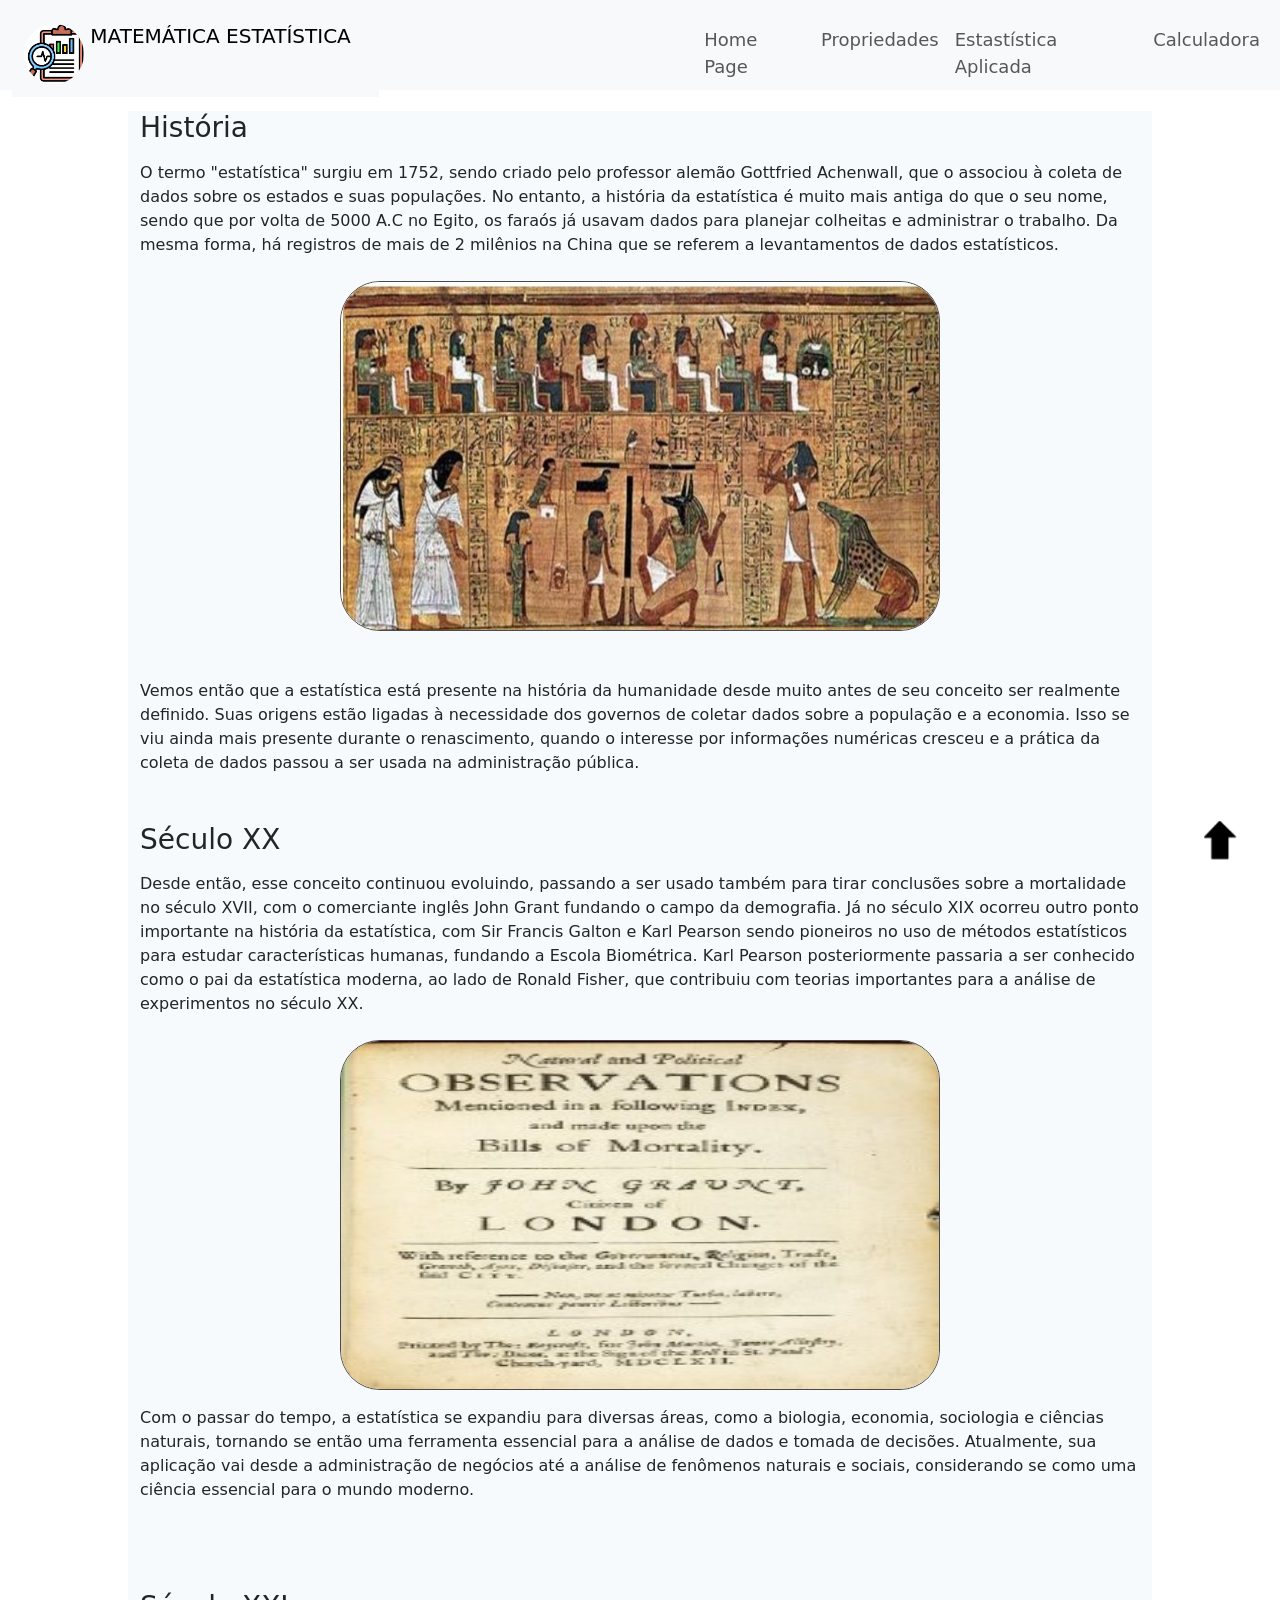
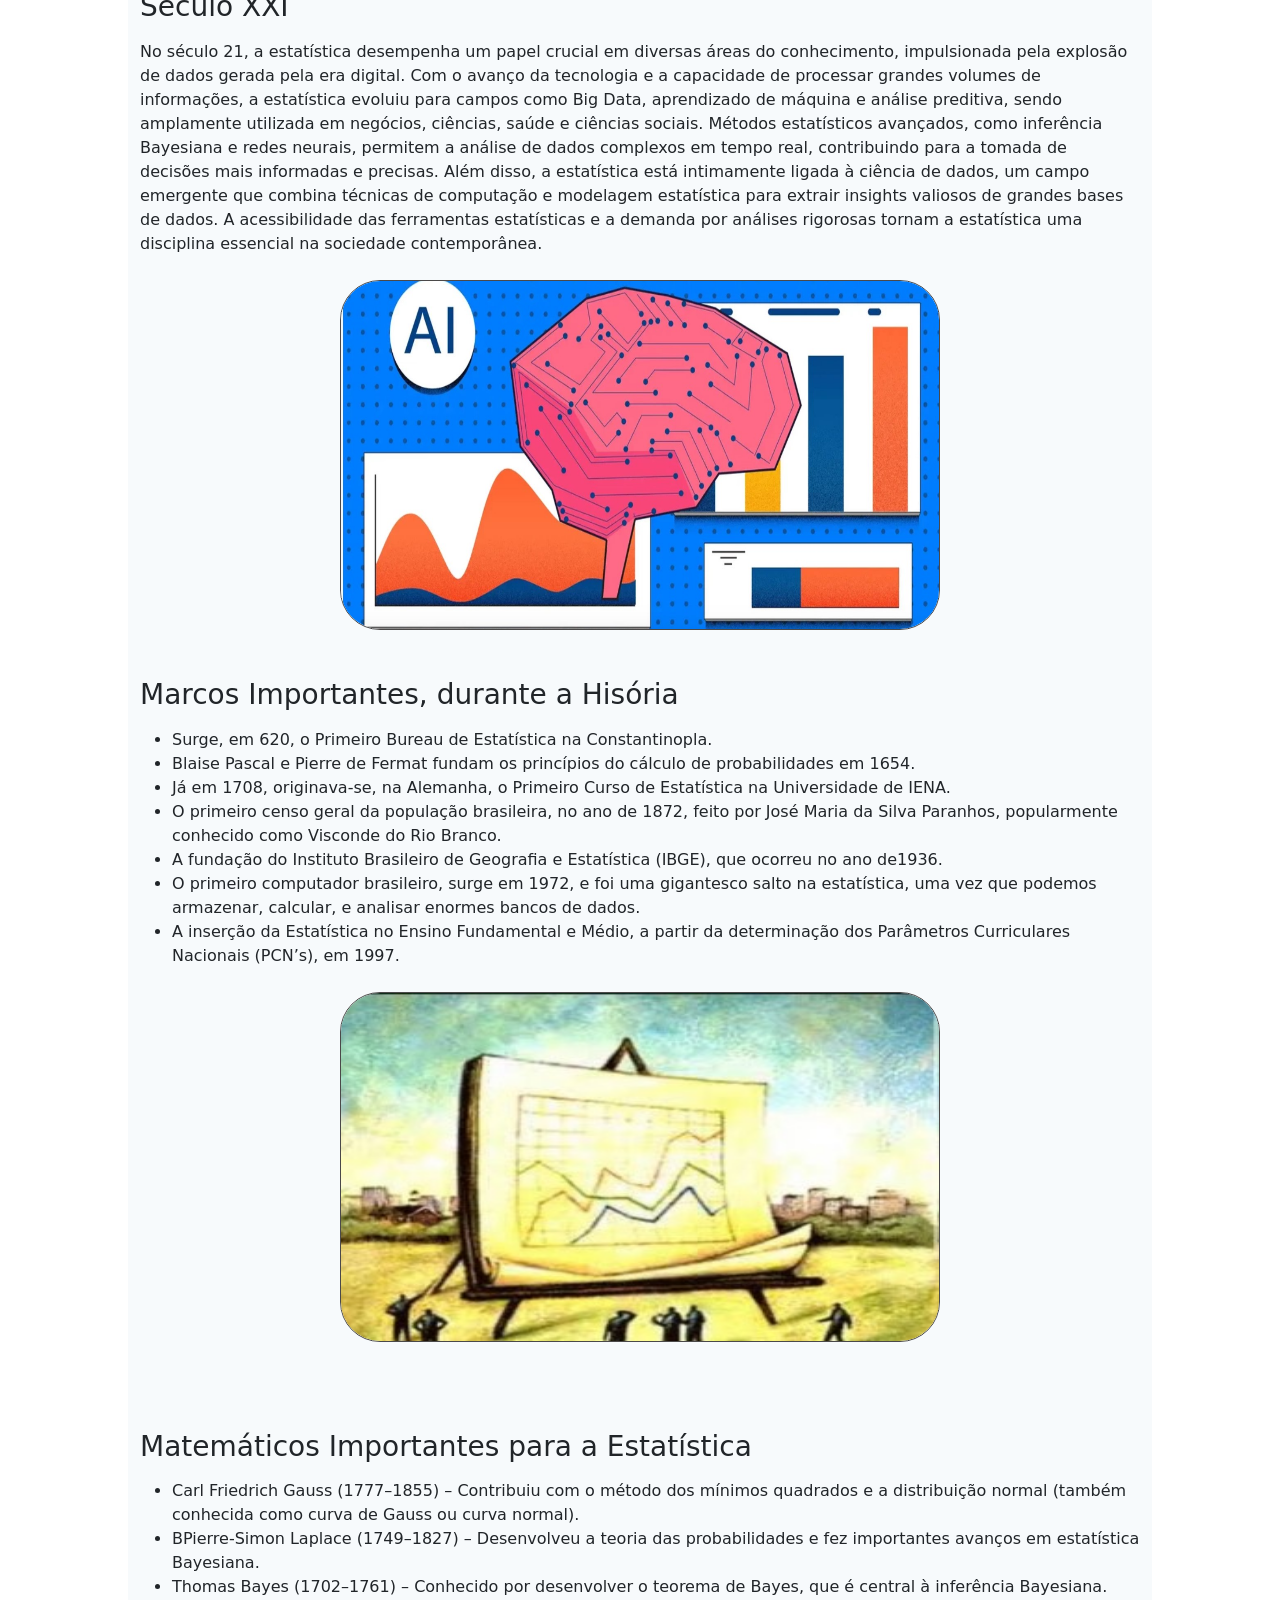
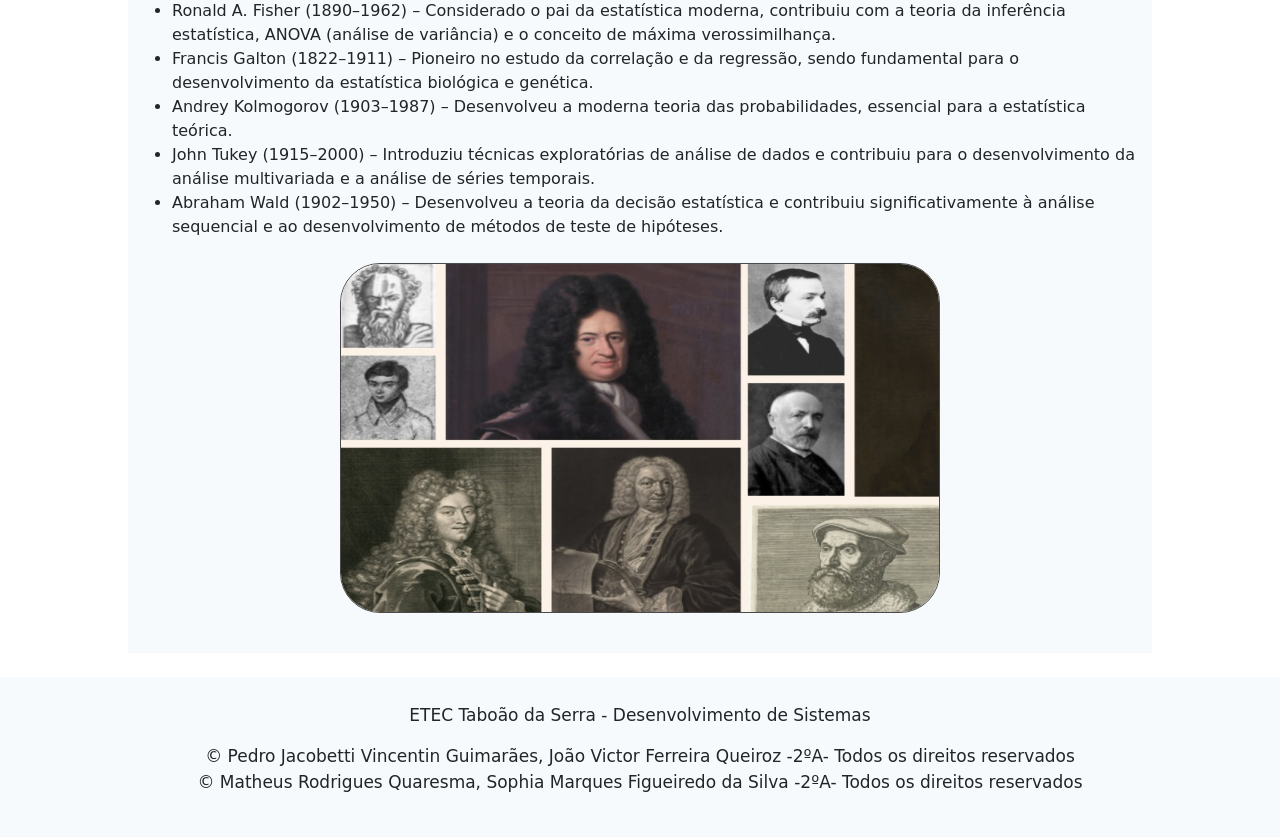
<file: historia.html>
<!DOCTYPE html>
<html>

<head>
  <meta charset="utf-8">
  <meta name="viewport" content="width=device-width">
  <title>História - Estatística</title>
  <link href="style.css" rel="stylesheet" type="text/css" />
  <link href="https://cdn.jsdelivr.net/npm/bootstrap@5.3.2/dist/css/bootstrap.min.css" rel="stylesheet"
    integrity="sha384-T3c6CoIi6uLrA9TneNEoa7RxnatzjcDSCmG1MXxSR1GAsXEV/Dwwykc2MPK8M2HN" crossorigin="anonymous">
  <link rel="icon" href="LOGOMATEMATICA.png" type="image/x-icon"/>
</head>

<body>
  <header>
    <nav id="navbar" class="navbar navbar-expand-lg bg-body-tertiary">
      <div class="container-fluid">
        <nav class="navbar bg-body-tertiary">
          <div class="container-fluid">
            <a class="navbar-brand" href="#">
              <img src="./Imagens/LOGO.jpeg" alt="Logo" width="90" height="90" class="d-inline-block align-text-top" id="logo">
                MATEMÁTICA ESTATÍSTICA
            </a>
          </div>
        </nav>
        <button class="navbar-toggler" type="button" data-bs-toggle="collapse" data-bs-target="#navbarSupportedContent"
          aria-controls="navbarSupportedContent" aria-expanded="false" aria-label="Toggle navigation">
          <span class="navbar-toggler-icon"></span>
        </button>
        <div class="collapse navbar-collapse" id="navbarSupportedContent">
          <ul class="navbar-nav me-auto mb-2 mb-lg-0" id="ul_1">
            <li class="nav-item">
              <a class="nav-link" aria-current="page" href="#"></a>
              <li class="nav-item">
                <a class="nav-link" aria-current="page" href="index.html">Home Page</a>
              </li>
            <li class="nav-item">
              <a class="nav-link" aria-current="page" href="propriedades.html">Propriedades </a>
            </li>
              <li class="nav-item">
                <a class="nav-link" aria-current="page" href="est.html">Estastística Aplicada </a>
              </li>
            <li class="nav-item">
              <a class="nav-link" aria-current="page" href="calculadora.html">Calculadora </a>
            </li>
          </ul>
        </div>
      </div>
    </nav>
  </header>
  <main class="mx-auto">
    <a class="up" href="#"><img src="./Imagens/s.jpg"></a>
  </main>

  <section id="s1">
  <div class="container-sm" style="margin-top: 5%;">
    <h3> História</h3>
    <p class="mt-3">O termo "estatística" surgiu em 1752, sendo criado pelo professor alemão Gottfried Achenwall, que o associou à coleta de dados sobre os estados e suas populações. No entanto, a história da estatística é muito mais antiga do que o seu nome, sendo que  por volta de 5000 A.C no Egito, os faraós já usavam dados para planejar colheitas e administrar o trabalho. Da mesma forma, há registros de mais de 2 milênios na China que se referem a levantamentos de dados estatísticos.
    </p>
  </div>
  <div class="container-sm mt-4">
    <figure>
      <img id="foto" src="./Imagens/egito.jpg" alt="foto da etec da agenda 2030">
    </figure>
  </div>
  <div class="container-sm mt-5">
    <p class="mt-3">Vemos então que a estatística está presente na história da humanidade desde muito antes de seu conceito ser realmente definido. Suas origens estão ligadas à necessidade dos governos de coletar dados sobre a população e a economia. Isso se viu ainda mais presente durante o renascimento, quando o interesse por informações numéricas cresceu e a prática da coleta de dados passou a ser usada na administração pública.
  </p>
  </div>
  <div class="container-sm mt-5">
    <h3>Século XX</h3>
    <p class="mt-3">Desde então, esse conceito continuou evoluindo, passando a ser usado também para tirar conclusões sobre a mortalidade no século XVII, com o comerciante inglês John Grant fundando o campo da demografia. Já no século XIX ocorreu outro ponto importante na história da estatística, com Sir Francis Galton e Karl Pearson sendo pioneiros no uso de métodos estatísticos para estudar características humanas, fundando a Escola Biométrica. Karl Pearson posteriormente passaria a ser conhecido como o pai da estatística moderna, ao lado de Ronald Fisher, que contribuiu com teorias importantes para a análise de experimentos no século XX.</p>
  </div>
    <div class="container-sm mt-4">
      <figure>
        <img id="foto" src="./Imagens/jhon.jpg" alt="foto da etec da agenda 2030">
      </figure>
      <p class="mt-3">Com o passar do tempo, a estatística se expandiu para diversas áreas, como a biologia, economia, sociologia e ciências naturais, tornando se então uma ferramenta essencial para a análise de dados e tomada de decisões. Atualmente, sua aplicação vai desde a administração de negócios até a análise de fenômenos naturais e sociais, considerando se como uma ciência essencial para o mundo moderno.</p>
    </div>
    <br>
    <div class="container-sm mt-5">
      <h3>Século XXI</h3>
        <p class="mt-3">No século 21, a estatística desempenha um papel crucial em diversas áreas do conhecimento, impulsionada pela explosão de dados gerada pela era digital. Com o avanço da tecnologia e a capacidade de processar grandes volumes de informações, a estatística evoluiu para campos como Big Data, aprendizado de máquina e análise preditiva, sendo amplamente utilizada em negócios, ciências, saúde e ciências sociais. Métodos estatísticos avançados, como inferência Bayesiana e redes neurais, permitem a análise de dados complexos em tempo real, contribuindo para a tomada de decisões mais informadas e precisas. Além disso, a estatística está intimamente ligada à ciência de dados, um campo emergente que combina técnicas de computação e modelagem estatística para extrair insights valiosos de grandes bases de dados. A acessibilidade das ferramentas estatísticas e a demanda por análises rigorosas tornam a estatística uma disciplina essencial na sociedade contemporânea.</p>
      </div>
        <div class="container-sm mt-4">
          <figure>
            <img id="foto" src="./Imagens/ia.jpg" alt="foto da etec da agenda 2030">
          </figure>
        </div>
    <div class="container-sm mt-5">
      <h3> Marcos Importantes, durante a Hisória</h3>
      <ul class="mt-3">
        <li>Surge, em 620, o Primeiro Bureau de Estatística na Constantinopla.</li>
        <li>Blaise Pascal e Pierre de Fermat fundam os princípios do cálculo de probabilidades em 1654.</li>
        <li>Já em 1708, originava-se, na Alemanha, o Primeiro Curso de Estatística na Universidade de IENA.</li>
        <li>O primeiro censo geral da população brasileira, no ano de 1872, feito por José Maria da Silva Paranhos, popularmente conhecido como Visconde do Rio Branco.</li>
        <li>
        A fundação do Instituto Brasileiro de Geografia e Estatística (IBGE), que ocorreu no ano de1936.
</li>
        <li>O primeiro computador brasileiro, surge em 1972, e foi uma gigantesco salto na estatística, uma vez que podemos armazenar, calcular, e analisar enormes bancos de dados.</li>
        <li>A inserção da Estatística no Ensino Fundamental e Médio, a partir da determinação
        dos Parâmetros Curriculares Nacionais (PCN’s), em 1997.</li>
      </ul>
      </div>
        <div class="container-sm mt-4">
          <figure>
            <img id="foto" src="./Imagens/esaaaaa.jpg" alt="foto da etec da agenda 2030">
          </figure>
          <br>
    </div>
    <div class="container-sm mt-5">
      <h3> Matemáticos Importantes para a Estatística</h3>
      <ul class="mt-3">
        <li>Carl Friedrich Gauss (1777–1855) – Contribuiu com o método dos mínimos quadrados e a distribuição normal (também conhecida como curva de Gauss ou curva normal).</li>
        <li>BPierre-Simon Laplace (1749–1827) – Desenvolveu a teoria das probabilidades e fez importantes avanços em estatística Bayesiana.</li>
        <li>Thomas Bayes (1702–1761) – Conhecido por desenvolver o teorema de Bayes, que é central à inferência Bayesiana.</li>
        <li>Ronald A. Fisher (1890–1962) – Considerado o pai da estatística moderna, contribuiu com a teoria da inferência estatística, ANOVA (análise de variância) e o conceito de máxima verossimilhança.</li>
        <li>
          Francis Galton (1822–1911) – Pioneiro no estudo da correlação e da regressão, sendo fundamental para o desenvolvimento da estatística biológica e genética.
    </li>
        <li>Andrey Kolmogorov (1903–1987) – Desenvolveu a moderna teoria das probabilidades, essencial para a estatística teórica.</li>
        <li>John Tukey (1915–2000) – Introduziu técnicas exploratórias de análise de dados e contribuiu para o desenvolvimento da análise multivariada e a análise de séries temporais.</li>
        <li>Abraham Wald (1902–1950) – Desenvolveu a teoria da decisão estatística e contribuiu significativamente à análise sequencial e ao desenvolvimento de métodos de teste de hipóteses.</li>
      </ul>
      </div>
        <div class="container-sm mt-4">
          <figure>
            <img id="foto" src="./Imagens/matematico.jpg" alt="foto da etec da agenda 2030">
          </figure>
          <br>
    </div>
  </section>
  <br>
    <script src="script.js"></script>
    <footer class="palmeiras">
      <br>
      <p>ETEC Taboão da Serra - Desenvolvimento de Sistemas</p>
      <p>&copy; Pedro Jacobetti Vincentin Guimarães, João Victor Ferreira Queiroz -2ºA- Todos os direitos reservados <br> &copy; Matheus Rodrigues Quaresma, Sophia Marques Figueiredo da Silva -2ºA- Todos os direitos reservados</p>
      <br>
     </footer>

    <script src="script.js"></script>
  </body>
</html>
</file>
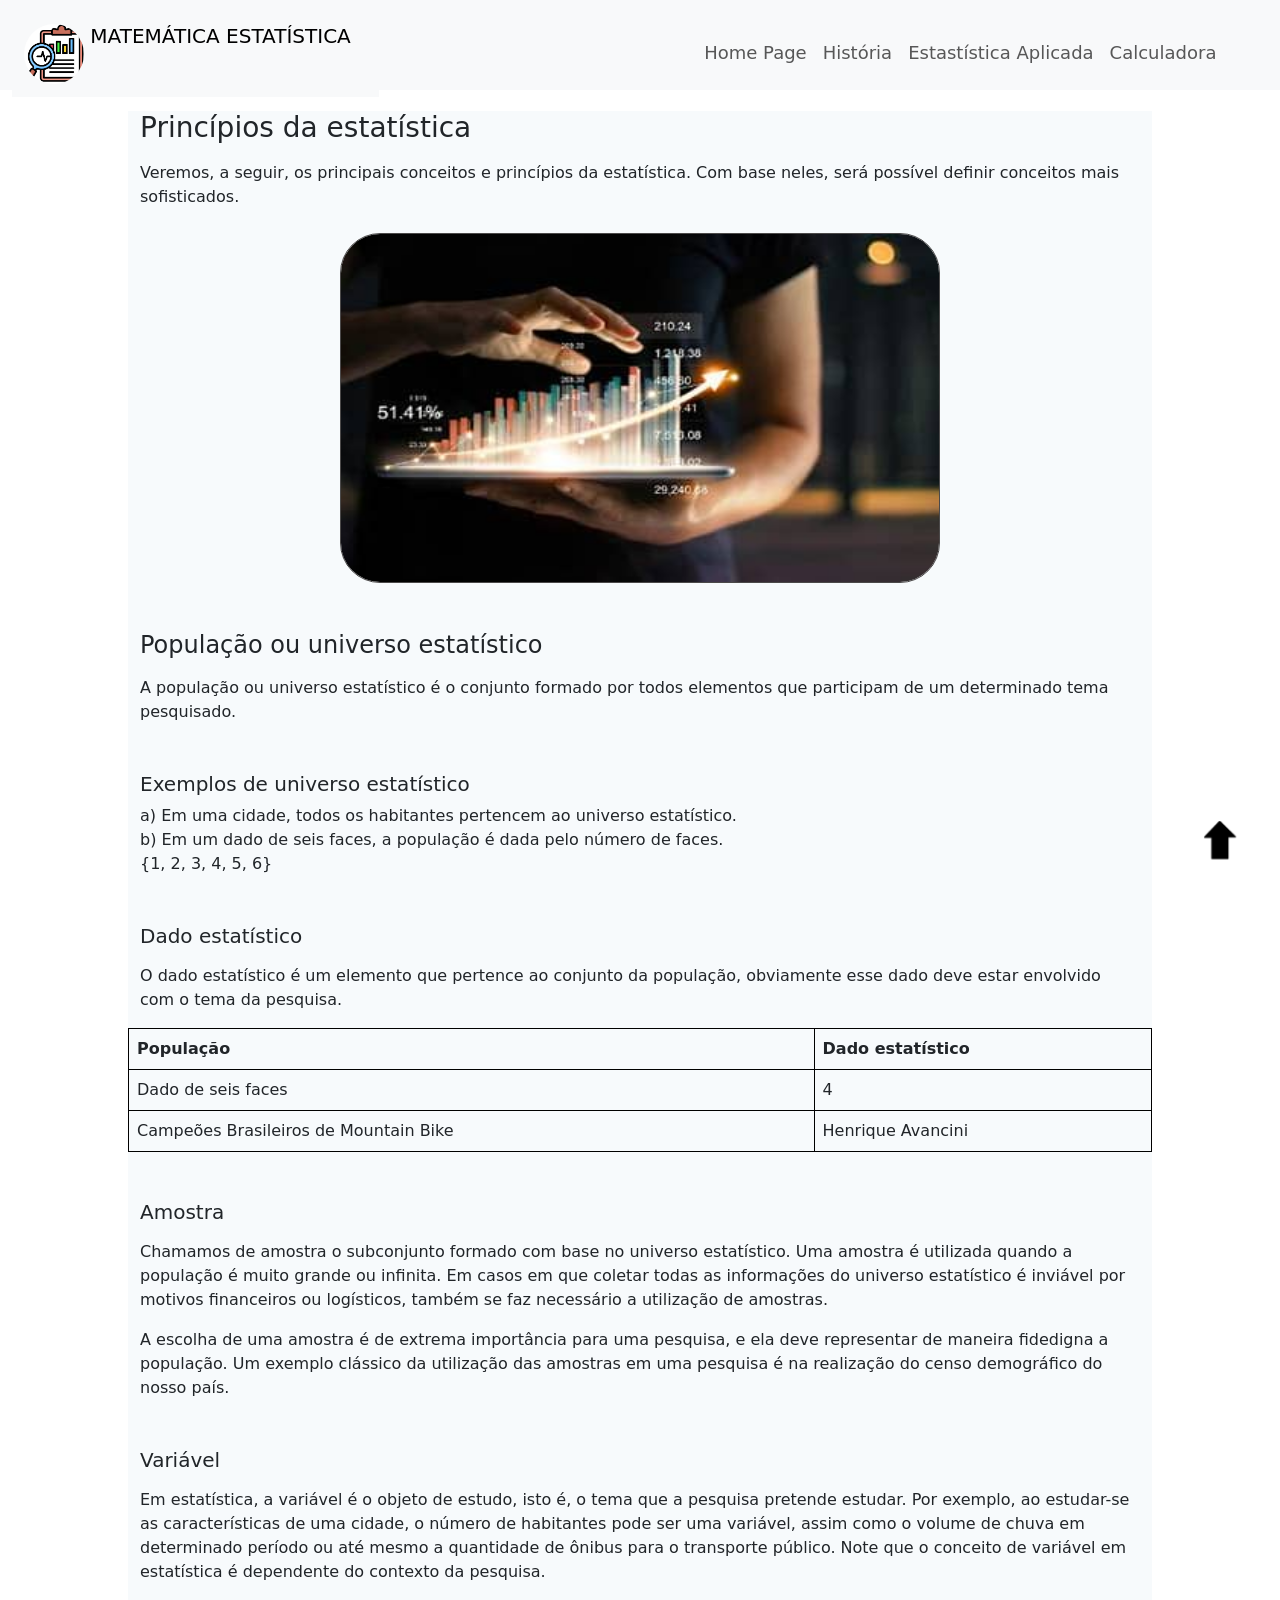
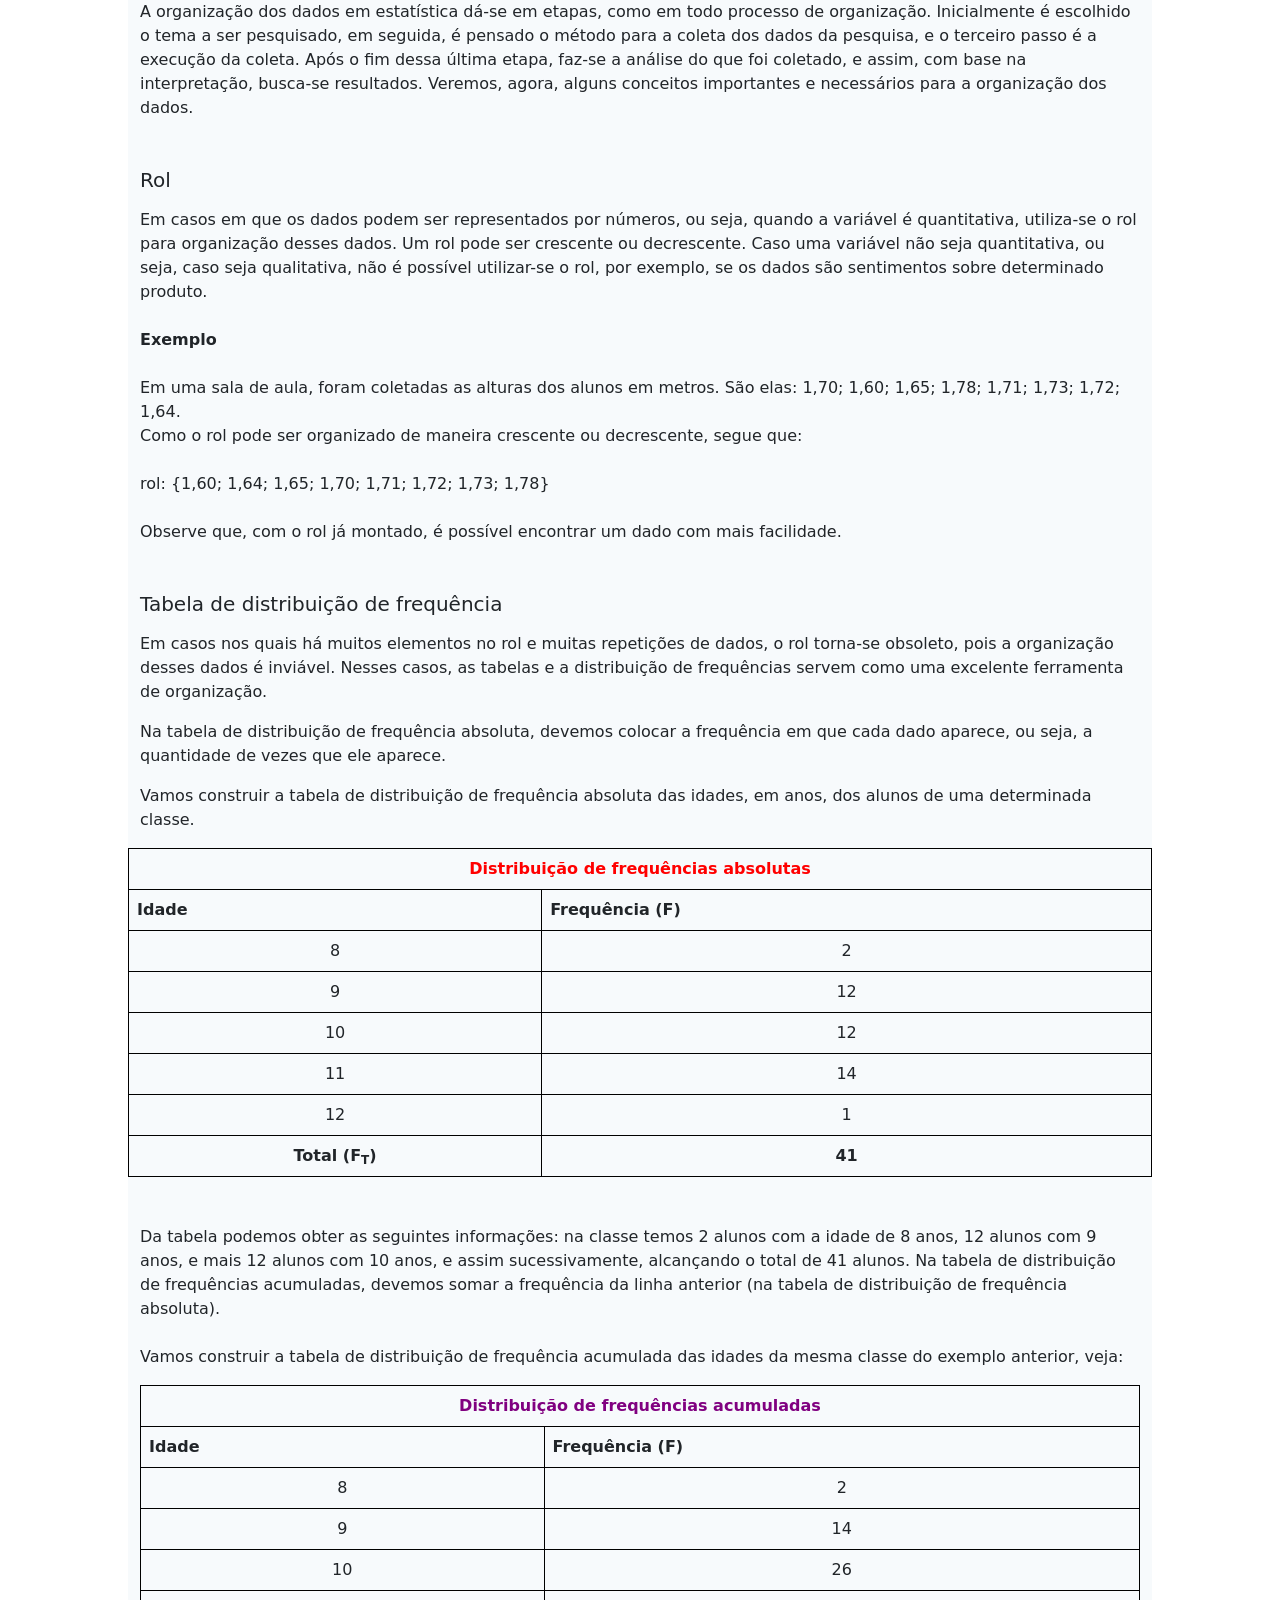
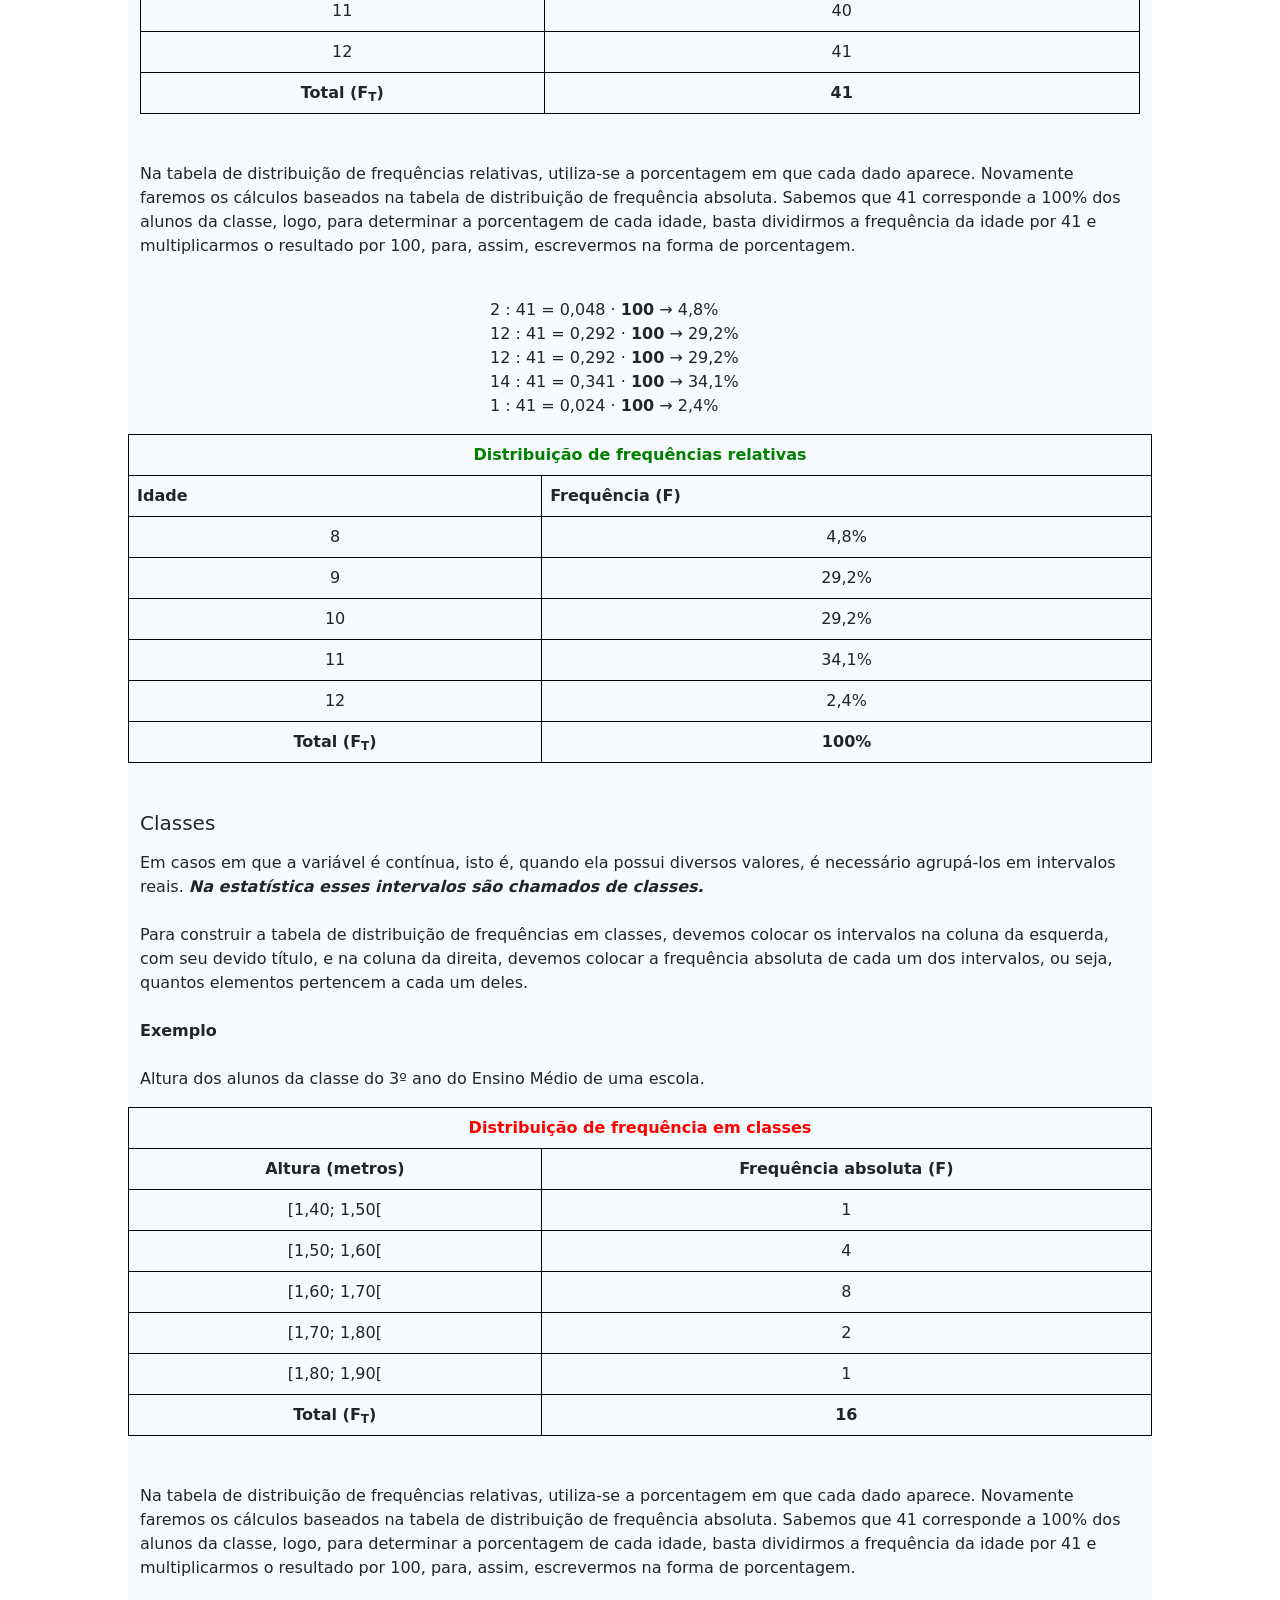
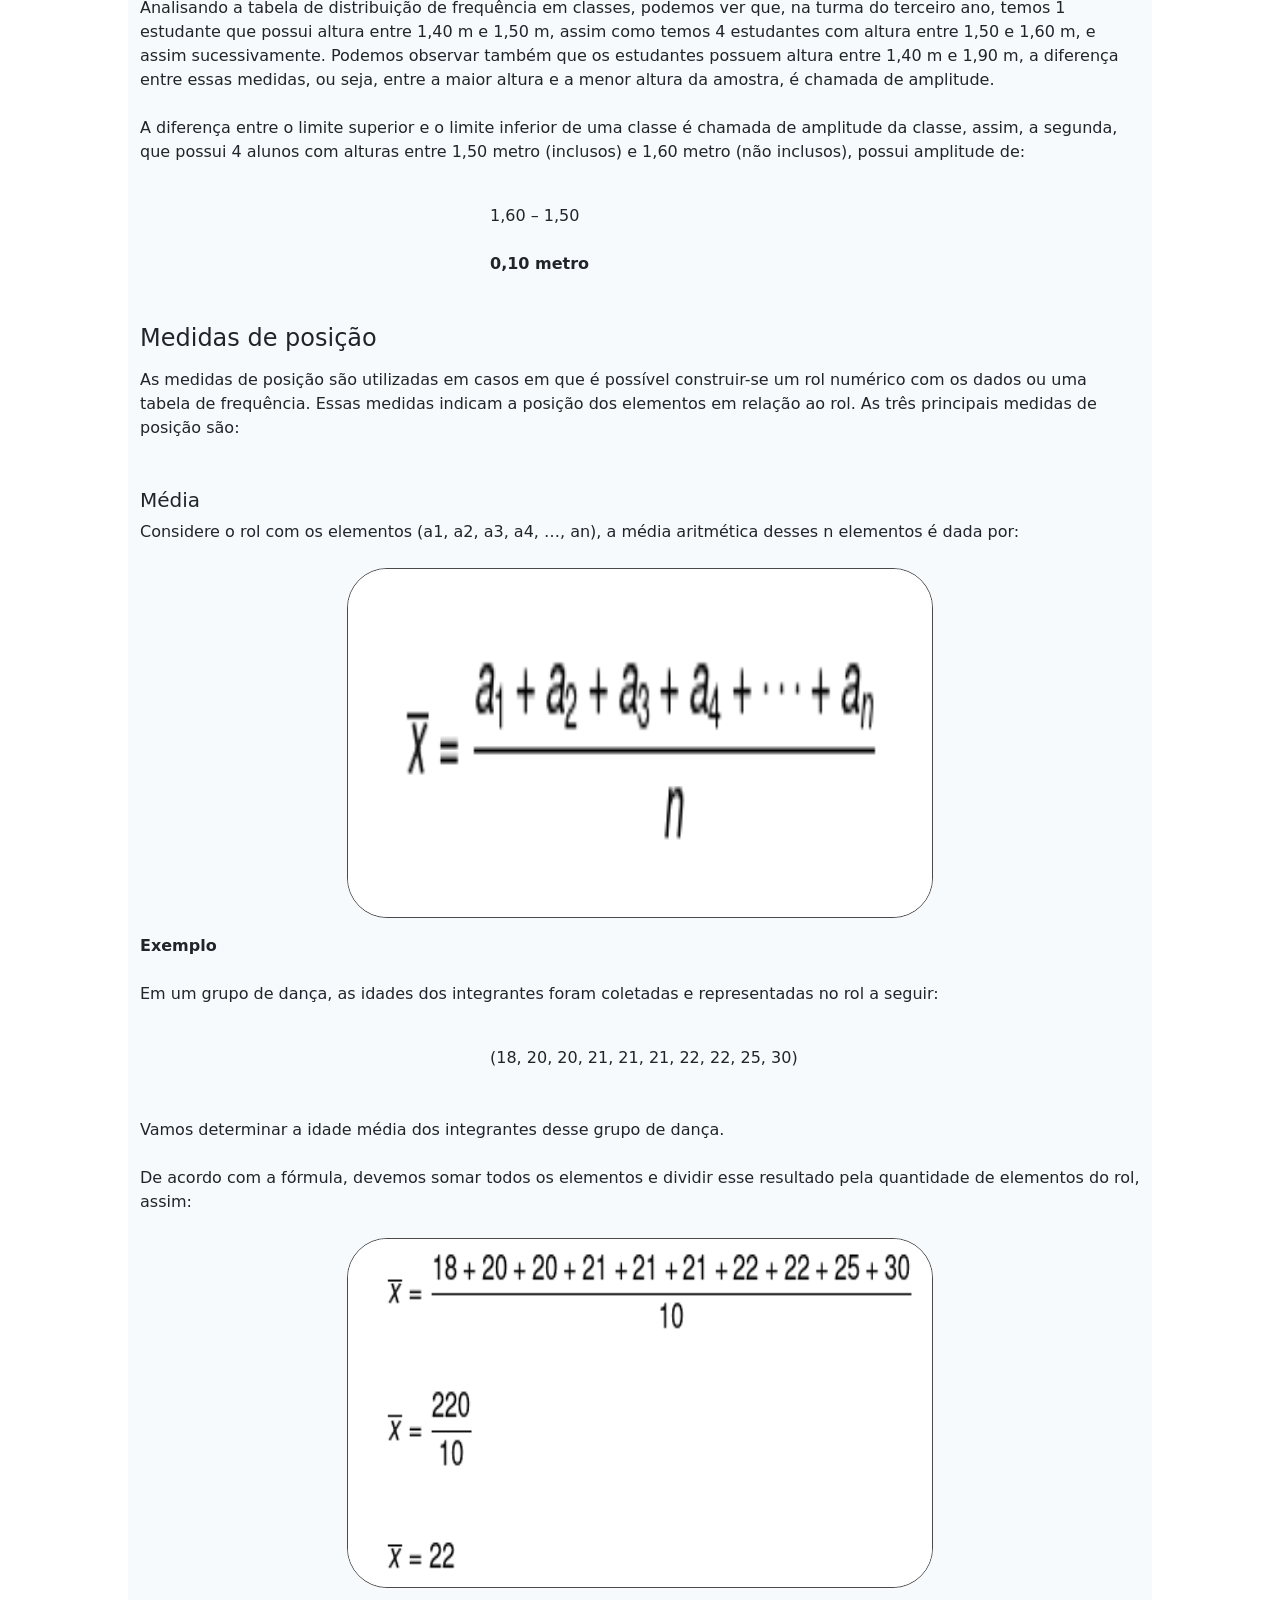
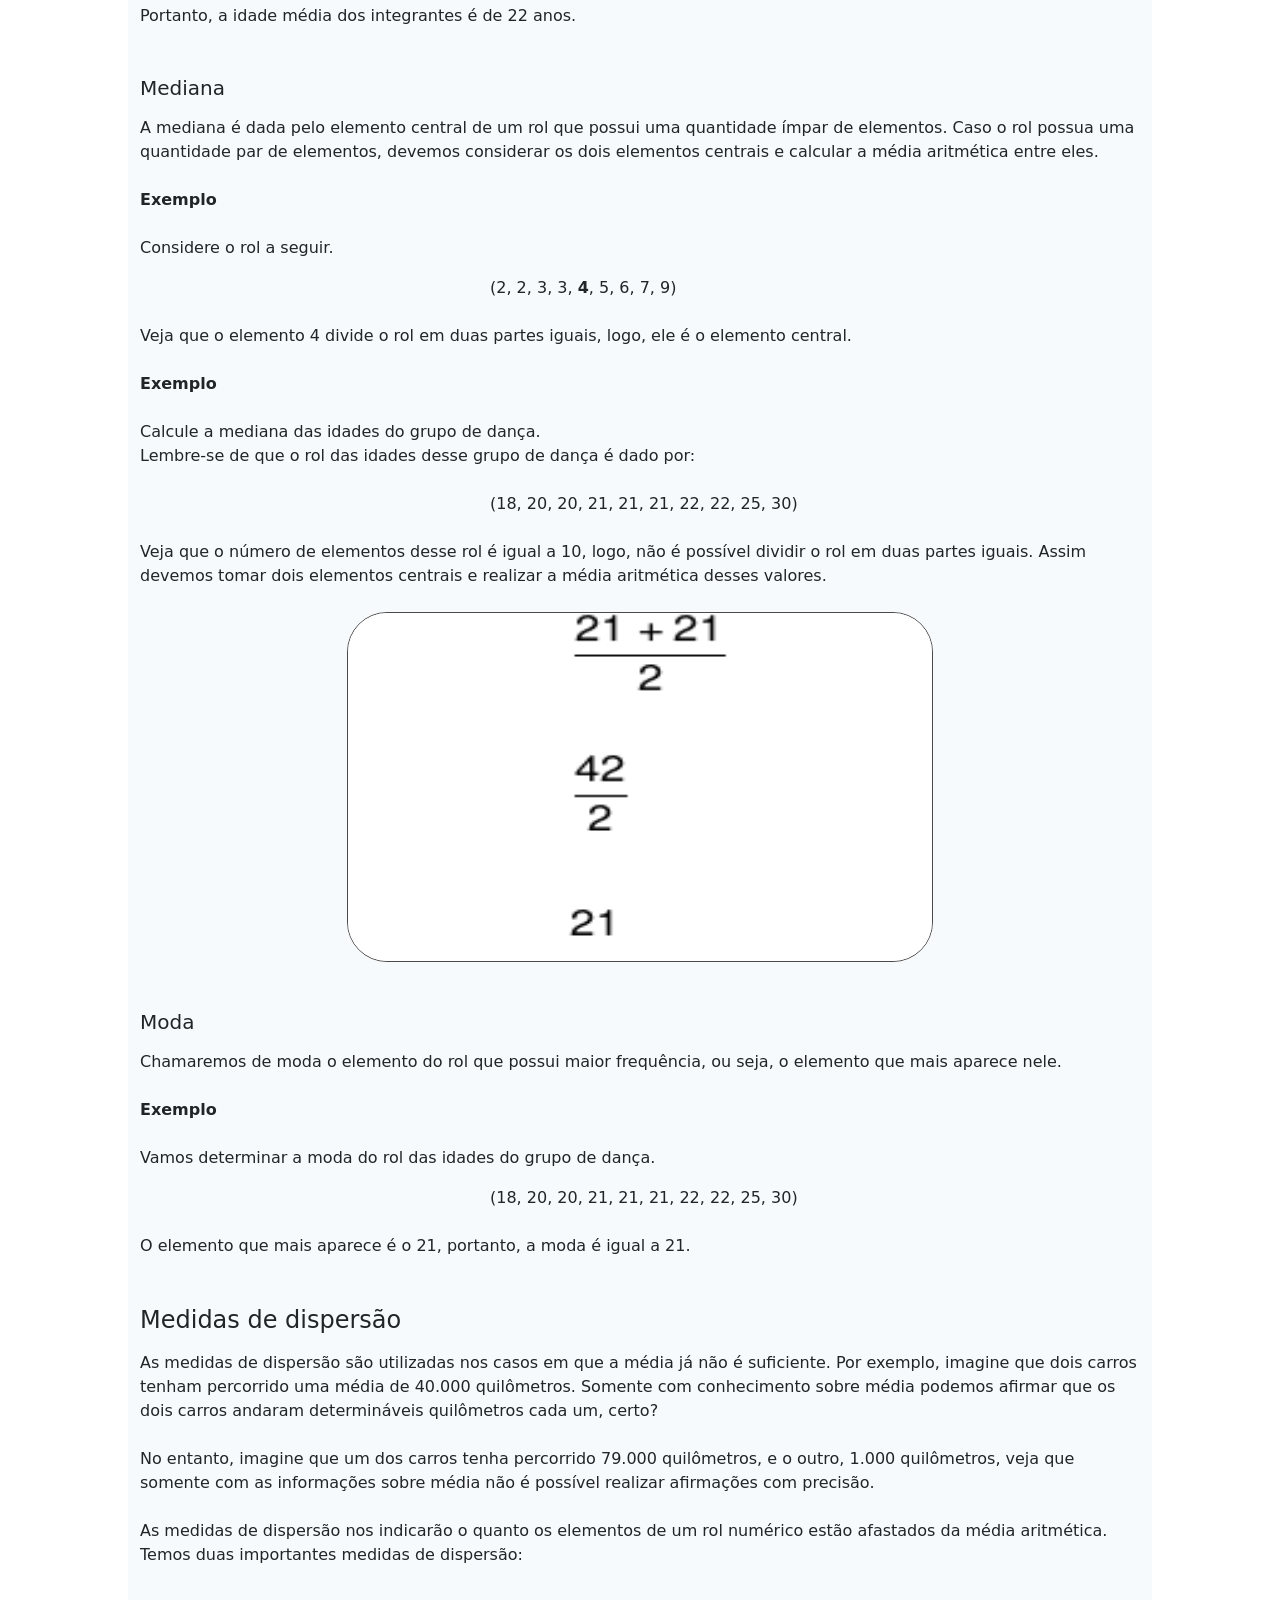
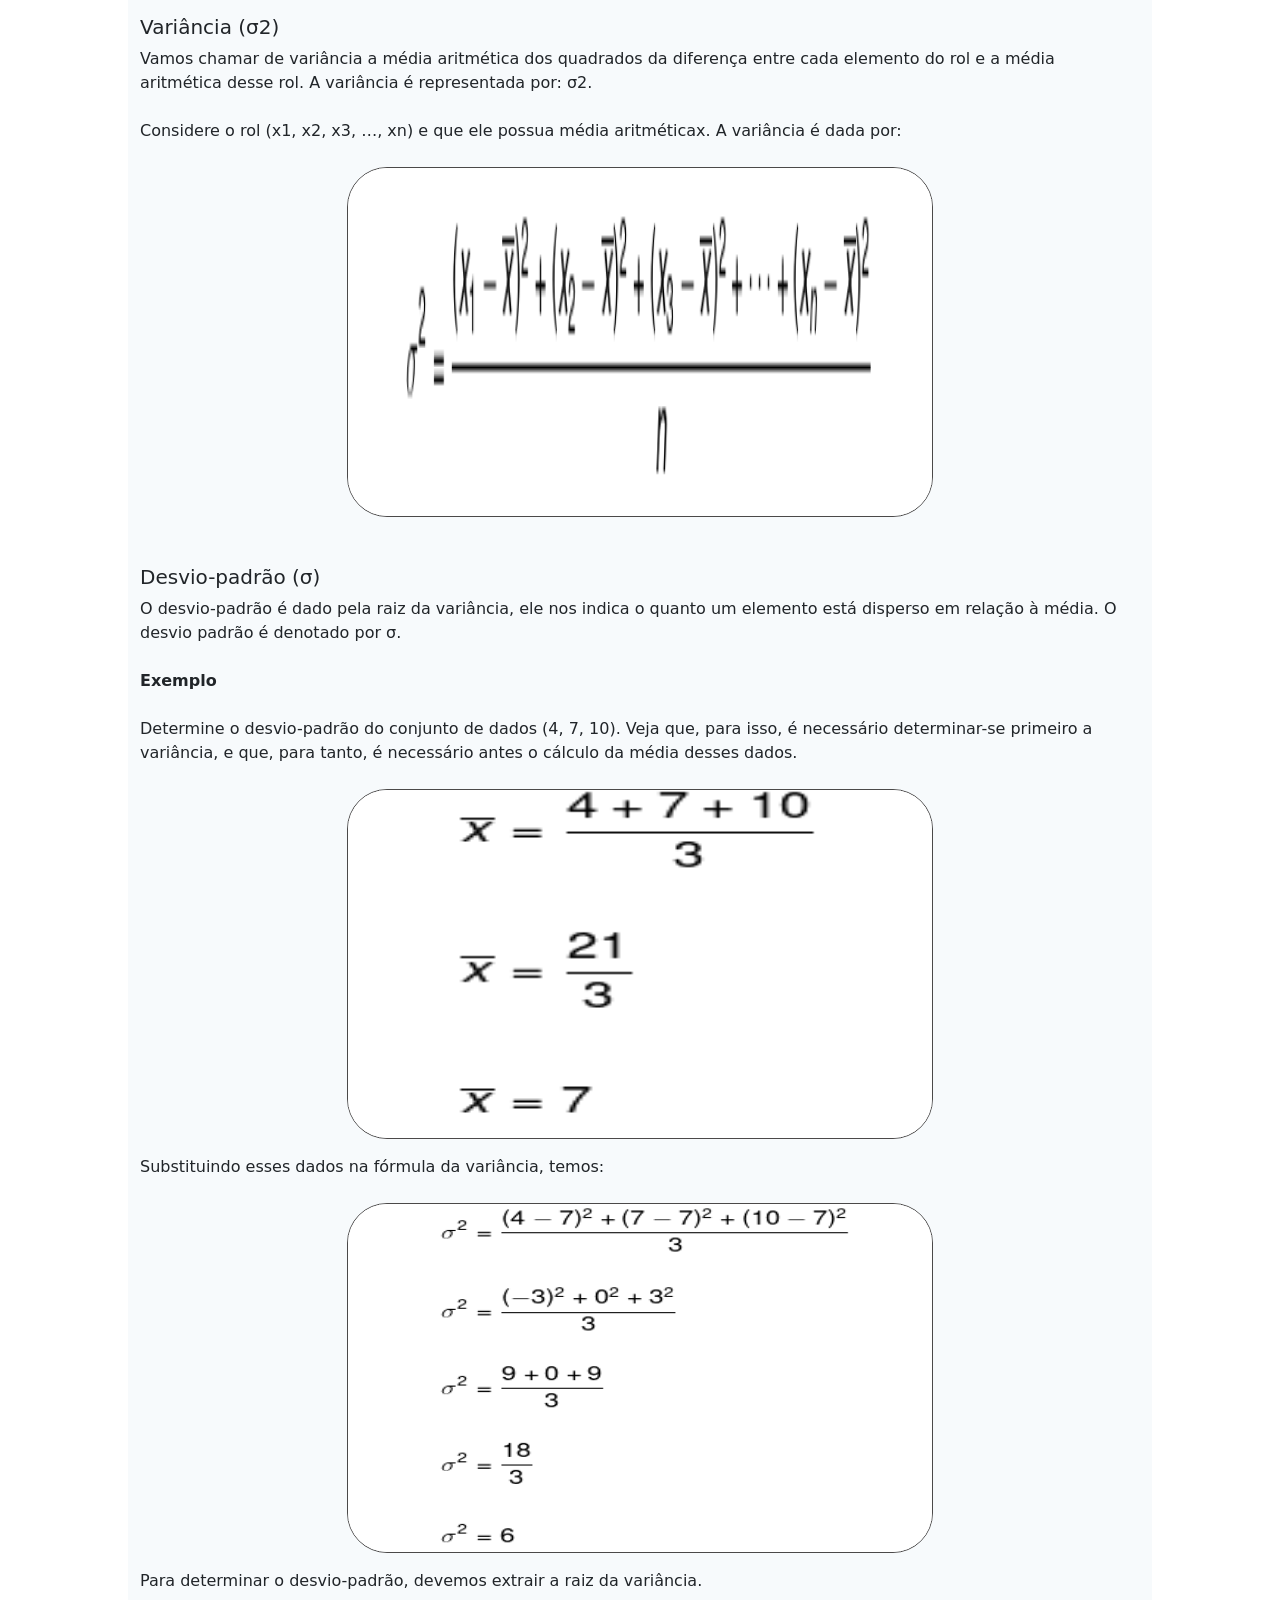
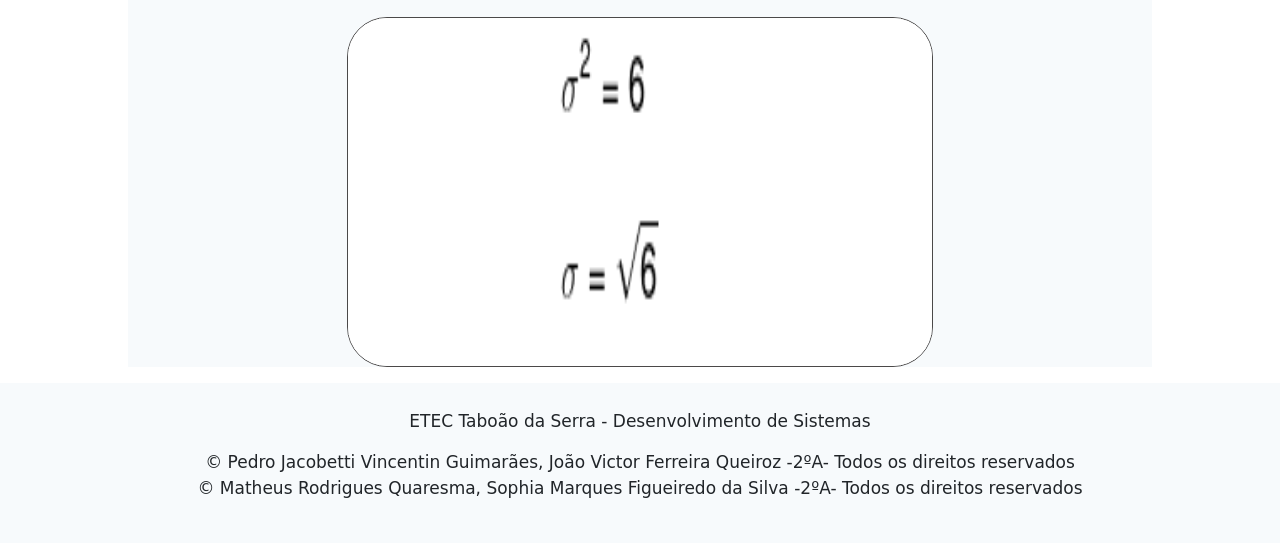
<file: propriedades.html>
<!DOCTYPE html>
<html>

<head>
  <meta charset="utf-8">
  <meta name="viewport" content="width=device-width">
  <title>Propriedades - Estatística</title>
  <link href="style.css" rel="stylesheet" type="text/css" />
  <link href="https://cdn.jsdelivr.net/npm/bootstrap@5.3.2/dist/css/bootstrap.min.css" rel="stylesheet"
    integrity="sha384-T3c6CoIi6uLrA9TneNEoa7RxnatzjcDSCmG1MXxSR1GAsXEV/Dwwykc2MPK8M2HN" crossorigin="anonymous">
  <link rel="icon" href="LOGOMATEMATICA.png" type="image/x-icon" />
</head>

<body>
  <header>
    <nav id="navbar" class="navbar navbar-expand-lg bg-body-tertiary">
      <div class="container-fluid">
        <nav class="navbar bg-body-tertiary">
          <div class="container-fluid">
            <a class="navbar-brand" href="#">
              <img src="./Imagens/LOGO.jpeg" alt="Logo" width="90" height="90" class="d-inline-block align-text-top" id="logo">
              MATEMÁTICA ESTATÍSTICA
            </a>
          </div>
        </nav>
        <button class="navbar-toggler" type="button" data-bs-toggle="collapse" data-bs-target="#navbarSupportedContent"
          aria-controls="navbarSupportedContent" aria-expanded="false" aria-label="Toggle navigation">
          <span class="navbar-toggler-icon"></span>
        </button>
        <div class="collapse navbar-collapse" id="navbarSupportedContent">
          <ul class="navbar-nav me-auto mb-2 mb-lg-0" id="ul_1">
            <li class="nav-item">
              <a class="nav-link" aria-current="page" href="#"></a>
            <li class="nav-item">
              <a class="nav-link" aria-current="page" href="index.html">Home Page</a>
            </li>
            <li class="nav-item">
              <a class="nav-link" aria-current="page" href="historia.html">História </a>
            </li>
            <li class="nav-item">
              <a class="nav-link" aria-current="page" href="est.html">Estastística Aplicada </a>
            </li>
            <li class="nav-item">
              <a class="nav-link" aria-current="page" href="calculadora.html">Calculadora </a>
            </li>
          </ul>
        </div>
      </div>
    </nav>
  </header>
  <main class="mx-auto">
    <a class="up" href="#"><img src="./Imagens/s.jpg"></a>
  </main>

  <section id="s1">
    <div class="container-sm" style="margin-top: 5%;">
      <h3>Princípios da estatística </h3>
      <p class="mt-3">Veremos, a seguir, os principais conceitos e princípios da estatística. Com base neles, será
        possível definir conceitos mais sofisticados.
      </p>
    </div>
    <div class="container-sm mt-4">
      <figure>
        <img id="foto" src="./Imagens/th.jpeg" alt="foto da etec da agenda 2030">
      </figure>
    </div>
    <div class="container-sm mt-5">
      <h4> População ou universo estatístico </h4>
      <p class="mt-3">A população ou universo estatístico é o conjunto formado por todos elementos que participam de um
        determinado tema pesquisado.
        <br>
    </div>
    <div class="container-sm mt-5">
      <h5>Exemplos de universo estatístico</h5>
      a) Em uma cidade, todos os habitantes pertencem ao universo estatístico.
      <br>
      b) Em um dado de seis faces, a população é dada pelo número de faces.
      <br>
      {1, 2, 3, 4, 5, 6}
      </p>
    </div>
    <div class="container-sm mt-5">
      <h5> Dado estatístico
      </h5>
      <p class="mt-3">O dado estatístico é um elemento que pertence ao conjunto da população, obviamente esse dado deve
        estar envolvido com o tema da pesquisa.</p>
    </div>
      <div>
      <table style="border: 1px solid black; border-collapse: collapse; width: 100%;">
        <thead>
          <tr>
            <th style="border: 1px solid black; padding: 8px;">População</th>
            <th style="border: 1px solid black; padding: 8px;">Dado estatístico</th>
          </tr>
        </thead>
        <tbody>
          <tr>
            <td style="border: 1px solid black; padding: 8px;">Dado de seis faces</td>
            <td style="border: 1px solid black; padding: 8px;">4</td>
          </tr>
          <tr>
            <td style="border: 1px solid black; padding: 8px;">Campeões Brasileiros de Mountain Bike</td>
            <td style="border: 1px solid black; padding: 8px;">Henrique Avancini</td>
          </tr>
        </tbody>
      </table>
      </div>
    <div class="container-sm mt-5">
      <h5> Amostra
      </h5>
      <p class="mt-3">Chamamos de amostra o subconjunto formado com base no universo estatístico. Uma amostra é
        utilizada quando a população é muito grande ou infinita. Em casos em que coletar todas as informações do
        universo estatístico é inviável por motivos financeiros ou logísticos, também se faz necessário a utilização de
        amostras.
      <p>
       <p class="mt-3"> A escolha de uma amostra é de extrema importância para uma pesquisa, e ela deve representar de maneira fidedigna
        a população. Um exemplo clássico da utilização das amostras em uma pesquisa é na realização do censo demográfico
        do nosso país.
      </p>
    </div>
    <div class="container-sm mt-5">
      <h5> Variável
      </h5>
      <p class="mt-3">Em estatística, a variável é o objeto de estudo, isto é, o tema que a pesquisa pretende estudar.
        Por exemplo, ao estudar-se as características de uma cidade, o número de habitantes pode ser uma variável, assim
        como o volume de chuva em determinado período ou até mesmo a quantidade de ônibus para o transporte público.
        Note que o conceito de variável em estatística é dependente do contexto da pesquisa.
      </p>
       <p class="mt-3"> A organização dos dados em estatística dá-se em etapas, como em todo processo de organização. Inicialmente é
        escolhido o tema a ser pesquisado, em seguida, é pensado o método para a coleta dos dados da pesquisa, e o
        terceiro passo é a execução da coleta. Após o fim dessa última etapa, faz-se a análise do que foi coletado, e
        assim, com base na interpretação, busca-se resultados. Veremos, agora, alguns conceitos importantes e
        necessários para a organização dos dados.
      </p>
    </div>
    <div class="container-sm mt-5">
      <h5> Rol
      </h5>
      <p class="mt-3">Em casos em que os dados podem ser representados por números, ou seja, quando a variável é
        quantitativa, utiliza-se o rol para organização desses dados. Um rol pode ser crescente ou decrescente. Caso uma
        variável não seja quantitativa, ou seja, caso seja qualitativa, não é possível utilizar-se o rol, por exemplo,
        se os dados são sentimentos sobre determinado produto.
        <br>
        <br>
        <b>Exemplo</b>
        <br>
        <br>
        Em uma sala de aula, foram coletadas as alturas dos alunos em metros. São elas: 1,70; 1,60; 1,65; 1,78; 1,71;
        1,73; 1,72; 1,64.
        <br>
        Como o rol pode ser organizado de maneira crescente ou decrescente, segue que:
        <br>
        <br>
        rol: {1,60; 1,64; 1,65; 1,70; 1,71; 1,72; 1,73; 1,78}
        <br>
        <br>
        Observe que, com o rol já montado, é possível encontrar um dado com mais facilidade.
      </p>
    </div>
    <div class="container-sm mt-5">
      <h5> Tabela de distribuição de frequência
      </h5>
      <p class="mt-3">Em casos nos quais há muitos elementos no rol e muitas repetições de dados, o rol torna-se
        obsoleto, pois a organização desses dados é inviável. Nesses casos, as tabelas e a distribuição de frequências
        servem como uma excelente ferramenta de organização.
      </p>
      <p class="mt-3">  Na tabela de distribuição de frequência absoluta, devemos colocar a frequência em que cada dado aparece, ou
        seja, a quantidade de vezes que ele aparece.
      </p>
       <p class="mt-3"> Vamos construir a tabela de distribuição de frequência absoluta das idades, em anos, dos alunos de uma
        determinada classe.
      </p>
    </div>
      <div>
      <table style="border: 1px solid black; border-collapse: collapse; width: 100%;">
        <thead>
          <tr>
            <th colspan="2" style="border: 1px solid black; padding: 8px; text-align: center; color: red;">Distribuição
              de frequências absolutas</th>
          </tr>
          <tr>
            <th style="border: 1px solid black; padding: 8px;">Idade</th>
            <th style="border: 1px solid black; padding: 8px;">Frequência (F)</th>
          </tr>
        </thead>
        <tbody>
          <tr>
            <td style="border: 1px solid black; padding: 8px; text-align: center;">8</td>
            <td style="border: 1px solid black; padding: 8px; text-align: center;">2</td>
          </tr>
          <tr>
            <td style="border: 1px solid black; padding: 8px; text-align: center;">9</td>
            <td style="border: 1px solid black; padding: 8px; text-align: center;">12</td>
          </tr>
          <tr>
            <td style="border: 1px solid black; padding: 8px; text-align: center;">10</td>
            <td style="border: 1px solid black; padding: 8px; text-align: center;">12</td>
          </tr>
          <tr>
            <td style="border: 1px solid black; padding: 8px; text-align: center;">11</td>
            <td style="border: 1px solid black; padding: 8px; text-align: center;">14</td>
          </tr>
          <tr>
            <td style="border: 1px solid black; padding: 8px; text-align: center;">12</td>
            <td style="border: 1px solid black; padding: 8px; text-align: center;">1</td>
          </tr>
          <tr>
            <td style="border: 1px solid black; padding: 8px; text-align: center; font-weight: bold;">Total
              (F<sub>T</sub>)</td>
            <td style="border: 1px solid black; padding: 8px; text-align: center; font-weight: bold;">41</td>
          </tr>
        </tbody>
      </table>
      </div>
    <div class="container-sm mt-5">
      <p class="mt-3">Da tabela podemos obter as seguintes informações: na classe temos 2 alunos com a idade de 8 anos,
        12 alunos com 9 anos, e mais 12 alunos com 10 anos, e assim sucessivamente, alcançando o total de 41 alunos. Na
        tabela de distribuição de frequências acumuladas, devemos somar a frequência da linha anterior (na tabela de
        distribuição de frequência absoluta).
        <br>
        <br>
        Vamos construir a tabela de distribuição de frequência acumulada das idades da mesma classe do exemplo anterior,
        veja:
      </p>
    <div>
    <table style="border: 1px solid black; border-collapse: collapse; width: 100%;">
      <thead>
        <tr>
          <th colspan="2" style="border: 1px solid black; padding: 8px; text-align: center; color: purple;">Distribuição de frequências acumuladas</th>
        </tr>
        <tr>
          <th style="border: 1px solid black; padding: 8px;">Idade</th>
          <th style="border: 1px solid black; padding: 8px;">Frequência (F)</th>
        </tr>
      </thead>
      <tbody>
        <tr>
          <td style="border: 1px solid black; padding: 8px; text-align: center;">8</td>
          <td style="border: 1px solid black; padding: 8px; text-align: center;">2</td>
        </tr>
        <tr>
          <td style="border: 1px solid black; padding: 8px; text-align: center;">9</td>
          <td style="border: 1px solid black; padding: 8px; text-align: center;">14</td>
        </tr>
        <tr>
          <td style="border: 1px solid black; padding: 8px; text-align: center;">10</td>
          <td style="border: 1px solid black; padding: 8px; text-align: center;">26</td>
        </tr>
        <tr>
          <td style="border: 1px solid black; padding: 8px; text-align: center;">11</td>
          <td style="border: 1px solid black; padding: 8px; text-align: center;">40</td>
        </tr>
        <tr>
          <td style="border: 1px solid black; padding: 8px; text-align: center;">12</td>
          <td style="border: 1px solid black; padding: 8px; text-align: center;">41</td>
        </tr>
        <tr>
          <td style="border: 1px solid black; padding: 8px; text-align: center; font-weight: bold;">Total (F<sub>T</sub>)</td>
          <td style="border: 1px solid black; padding: 8px; text-align: center; font-weight: bold;">41</td>
        </tr>
      </tbody>
    </table>
    </div>
    </div>
    <div class="container-sm mt-5">
      <p class="mt-3">Na tabela de distribuição de frequências relativas, utiliza-se a porcentagem em que cada dado
        aparece. Novamente faremos os cálculos baseados na tabela de distribuição de frequência absoluta. Sabemos que 41
        corresponde a 100% dos alunos da classe, logo, para determinar a porcentagem de cada idade, basta dividirmos a
        frequência da idade por 41 e multiplicarmos o resultado por 100, para, assim, escrevermos na forma de
        porcentagem.
        <br>
        <br>
      <div id="Renato">
        2 : 41 = 0,048 · <b>100</b> → 4,8%
        <br>
        12 : 41 = 0,292 · <b>100</b> → 29,2%
        <br>
        12 : 41 = 0,292 · <b>100</b> → 29,2%
        <br>
        14 : 41 = 0,341 · <b>100</b> → 34,1%
        <br>
        1 : 41 = 0,024 · <b>100</b> → 2,4%
      </div>
      </p>
    </div>
      <div>
      <table style="border: 1px solid black; border-collapse: collapse; width: 100%;">
        <thead>
          <tr>
            <th colspan="2" style="border: 1px solid black; padding: 8px; text-align: center; color: green;">Distribuição de frequências relativas</th>
          </tr>
          <tr>
            <th style="border: 1px solid black; padding: 8px;">Idade</th>
            <th style="border: 1px solid black; padding: 8px;">Frequência (F)</th>
          </tr>
        </thead>
        <tbody>
          <tr>
            <td style="border: 1px solid black; padding: 8px; text-align: center;">8</td>
            <td style="border: 1px solid black; padding: 8px; text-align: center;">4,8%</td>
          </tr>
          <tr>
            <td style="border: 1px solid black; padding: 8px; text-align: center;">9</td>
            <td style="border: 1px solid black; padding: 8px; text-align: center;">29,2%</td>
          </tr>
          <tr>
            <td style="border: 1px solid black; padding: 8px; text-align: center;">10</td>
            <td style="border: 1px solid black; padding: 8px; text-align: center;">29,2%</td>
          </tr>
          <tr>
            <td style="border: 1px solid black; padding: 8px; text-align: center;">11</td>
            <td style="border: 1px solid black; padding: 8px; text-align: center;">34,1%</td>
          </tr>
          <tr>
            <td style="border: 1px solid black; padding: 8px; text-align: center;">12</td>
            <td style="border: 1px solid black; padding: 8px; text-align: center;">2,4%</td>
          </tr>
          <tr>
            <td style="border: 1px solid black; padding: 8px; text-align: center; font-weight: bold;">Total (F<sub>T</sub>)</td>
            <td style="border: 1px solid black; padding: 8px; text-align: center; font-weight: bold;">100%</td>
          </tr>
        </tbody>
      </table>
      </div>
    <div class="container-sm mt-5">
      <h5> Classes
      </h5>
      <p class="mt-3">Em casos em que a variável é contínua, isto é, quando ela possui diversos valores, é necessário
        agrupá-los em intervalos reais. <b><i> Na estatística esses intervalos são chamados de classes. </i></b>
        <br>
        <br>
        Para construir a tabela de distribuição de frequências em classes, devemos colocar os intervalos na coluna da
        esquerda, com seu devido título, e na coluna da direita, devemos colocar a frequência absoluta de cada um dos
        intervalos, ou seja, quantos elementos pertencem a cada um deles.
        <br>
        <br>
        <b>Exemplo</b>
        <br>
        <br>
        Altura dos alunos da classe do 3º ano do Ensino Médio de uma escola.
      </p>
    </div>
      <div>
      <table style="border: 1px solid black; border-collapse: collapse; width: 100%;">
        <thead>
          <tr>
            <th colspan="2" style="border: 1px solid black; padding: 8px; text-align: center; color: red;">Distribuição de frequência em classes</th>
          </tr>
          <tr>
            <th style="border: 1px solid black; padding: 8px; text-align: center;">Altura (metros)</th>
            <th style="border: 1px solid black; padding: 8px; text-align: center;">Frequência absoluta (F)</th>
          </tr>
        </thead>
        <tbody>
          <tr>
            <td style="border: 1px solid black; padding: 8px; text-align: center;">[1,40; 1,50[</td>
            <td style="border: 1px solid black; padding: 8px; text-align: center;">1</td>
          </tr>
          <tr>
            <td style="border: 1px solid black; padding: 8px; text-align: center;">[1,50; 1,60[</td>
            <td style="border: 1px solid black; padding: 8px; text-align: center;">4</td>
          </tr>
          <tr>
            <td style="border: 1px solid black; padding: 8px; text-align: center;">[1,60; 1,70[</td>
            <td style="border: 1px solid black; padding: 8px; text-align: center;">8</td>
          </tr>
          <tr>
            <td style="border: 1px solid black; padding: 8px; text-align: center;">[1,70; 1,80[</td>
            <td style="border: 1px solid black; padding: 8px; text-align: center;">2</td>
          </tr>
          <tr>
            <td style="border: 1px solid black; padding: 8px; text-align: center;">[1,80; 1,90[</td>
            <td style="border: 1px solid black; padding: 8px; text-align: center;">1</td>
          </tr>
          <tr>
            <td style="border: 1px solid black; padding: 8px; text-align: center; font-weight: bold;">Total (F<sub>T</sub>)</td>
            <td style="border: 1px solid black; padding: 8px; text-align: center; font-weight: bold;">16</td>
          </tr>
        </tbody>
      </table>
      </div>
    <div class="container-sm mt-5">
      <p class="mt-3">Na tabela de distribuição de frequências relativas, utiliza-se a porcentagem em que cada dado
        aparece. Novamente faremos os cálculos baseados na tabela de distribuição de frequência absoluta. Sabemos que 41
        corresponde a 100% dos alunos da classe, logo, para determinar a porcentagem de cada idade, basta dividirmos a
        frequência da idade por 41 e multiplicarmos o resultado por 100, para, assim, escrevermos na forma de
        porcentagem.
      </p>
      <p class="mt-3"> Analisando a tabela de distribuição de frequência em classes, podemos ver que, na turma do terceiro ano, temos 1
        estudante que possui altura entre 1,40 m e 1,50 m, assim como temos 4 estudantes com altura entre 1,50 e 1,60 m,
        e assim sucessivamente. Podemos observar também que os estudantes possuem altura entre 1,40 m e 1,90 m, a
        diferença entre essas medidas, ou seja, entre a maior altura e a menor altura da amostra, é chamada de
        amplitude.
        <br>
        <br>
        A diferença entre o limite superior e o limite inferior de uma classe é chamada de amplitude da classe, assim, a
        segunda, que possui 4 alunos com alturas entre 1,50 metro (inclusos) e 1,60 metro (não inclusos), possui
        amplitude de:
        <br>
        <br>
      <div id="Renato">
        1,60 – 1,50
        <br>
        <br>
        <b>0,10 metro</b>
      </div>
      </p>
    </div>
    <div class="container-sm mt-5">
      <h4> Medidas de posição </h4>
      <p class="mt-3">As medidas de posição são utilizadas em casos em que é possível construir-se um rol numérico com
        os dados ou uma tabela de frequência. Essas medidas indicam a posição dos elementos em relação ao rol. As três
        principais medidas de posição são:
      </p>
    </div>
    <div class="container-sm mt-5">
      <h5>Média</h5>
        Considere o rol com os elementos (a1, a2, a3, a4, …, an), a média aritmética desses n elementos é dada por:
      <div class="container-sm mt-4">
        <figure>
          <img id="foto" src="./Imagens/Média.png" alt="Exemplo">
        </figure>
      </div>
      <p class="mt-3">
        <b>Exemplo</b>
        <br>
        <br>
        Em um grupo de dança, as idades dos integrantes foram coletadas e representadas no rol a seguir:
        <br>
        <br>
        <div id="Renato">
        (18, 20, 20, 21, 21, 21, 22, 22, 25, 30)
        </div>
        <br>
        <br>
        Vamos determinar a idade média dos integrantes desse grupo de dança.
        <br>
        <br>
        De acordo com a fórmula, devemos somar todos os elementos e dividir esse resultado pela quantidade de elementos
        do rol, assim:
      </p>
      <div class="container-sm mt-4">
        <figure>
          <img id="foto" src="./Imagens/Média 2.png" alt="Exemplo">
        </figure>
      </div>
      <p class="mt-3">
        Portanto, a idade média dos integrantes é de 22 anos.
      </p>
    </div>
    <div class="container-sm mt-5">
      <h5> Mediana
      </h5>
        <p class="mt-3">A mediana é dada pelo elemento central de um rol que possui uma quantidade ímpar de elementos. Caso o rol possua
        uma quantidade par de elementos, devemos considerar os dois elementos centrais e calcular a média aritmética
        entre eles.
        <br>
        <br>
        <b>Exemplo</b>
        <br>
        <br>
        Considere o rol a seguir.
        <br>
      <div id="Renato">
        (2, 2, 3, 3, <b>4</b>, 5, 6, 7, 9)
      </div>
      <br>
      Veja que o elemento 4 divide o rol em duas partes iguais, logo, ele é o elemento central.
      <br>
      <br>
      <b>Exemplo</b>
      <br>
      <br>
      Calcule a mediana das idades do grupo de dança.
      <br>
      Lembre-se de que o rol das idades desse grupo de dança é dado por:
      <br>
      <br>
      <div id="Renato">
      (18, 20, 20, 21, 21, 21, 22, 22, 25, 30)
      </div>
      <br>
      Veja que o número de elementos desse rol é igual a 10, logo, não é possível dividir o rol em duas partes iguais. Assim devemos tomar dois elementos centrais e realizar a média aritmética desses valores.
      </p>
      <div class="container-sm mt-4">
        <figure>
          <img id="foto" src="./Imagens/media.4.png" alt="Exemplo">
        </figure>
      </div>
    </div>
    <div class="container-sm mt-5">
        <h5> Moda
        </h5>
       <p class="mt-3">Chamaremos de moda o elemento do rol que possui maior frequência, ou seja, o elemento que mais aparece nele.
        <br>
        <br>
        <b>Exemplo</b>
        <br>
        <br>
        Vamos determinar a moda do rol das idades do grupo de dança.
        <br>
        <div id="Renato">
        (18, 20, 20, 21, 21, 21, 22, 22, 25, 30)
        </div>
        <br>
        O elemento que mais aparece é o 21, portanto, a moda é igual a 21.
      </p>
    </div>
    <div class="container-sm mt-5">
      <h4> Medidas de dispersão </h4>
        <p class="mt-3">As medidas de dispersão são utilizadas nos casos em que a média já não é suficiente. Por exemplo, imagine que dois carros tenham percorrido uma média de 40.000 quilômetros. Somente com conhecimento sobre média podemos afirmar que os dois carros andaram determináveis quilômetros cada um, certo?
        <br>
        <br>
        No entanto, imagine que um dos carros tenha percorrido 79.000 quilômetros, e o outro, 1.000 quilômetros, veja que somente com as informações sobre média não é possível realizar afirmações com precisão.
        <br>
        <br>
        As medidas de dispersão nos indicarão o quanto os elementos de um rol numérico estão afastados da média aritmética. Temos duas importantes medidas de dispersão:
        </p>
    </div>
    <div class="container-sm mt-5">
      <h5> Variância (σ2)
      </h5
      <p class="mt-3">
        Vamos chamar de variância a média aritmética dos quadrados da diferença entre cada elemento do rol e a média aritmética desse rol. A variância é representada por: σ2.
        <br>
        <br>
        Considere o rol (x1, x2, x3, …, xn) e que ele possua média aritméticax. A variância é dada por:
      </p>
      <div class="container-sm mt-4">
          <figure>
            <img id="foto" src="./Imagens/media.5.png" alt="Exemplo">
          </figure>
      </div>
    </div>
    <div class="container-sm mt-5">
        <h5> Desvio-padrão (σ)
        </h5
        <p class="mt-3">
          O desvio-padrão é dado pela raiz da variância, ele nos indica o quanto um elemento está disperso em relação à média. O desvio padrão é denotado por σ.
          <br>
          <br>
          <b>Exemplo</b>
          <br>
          <br>
          Determine o desvio-padrão do conjunto de dados (4, 7, 10). Veja que, para isso, é necessário determinar-se primeiro a variância, e que, para tanto, é necessário antes o cálculo da média desses dados.
        </p>
        <div class="container-sm mt-4">
            <figure>
              <img id="foto" src="./Imagens/media.6.png" alt="Exemplo">
            </figure>
        </div>
      <p class="mt-3">
        Substituindo esses dados na fórmula da variância, temos:
      </p>
      <div class="container-sm mt-4">
          <figure>
            <img id="foto" src="./Imagens/media.7.png" alt="Exemplo">
          </figure>
      </div>
      <p class="mt-3">
        Para determinar o desvio-padrão, devemos extrair a raiz da variância.
      </p>
      <div class="container-sm mt-4">
          <figure>
            <img id="foto" src="./Imagens/media.8.png" alt="Exemplo">
          </figure>
      </div>
    </div>
  </section>
    <script src="script.js"></script>
    <footer class="palmeiras">
      <br>
      <p>ETEC Taboão da Serra - Desenvolvimento de Sistemas</p>
      <p>&copy; Pedro Jacobetti Vincentin Guimarães, João Victor Ferreira Queiroz -2ºA- Todos os direitos reservados
        <br> &copy; Matheus Rodrigues Quaresma, Sophia Marques Figueiredo da Silva -2ºA- Todos os direitos reservados
      </p>
      <br>
    </footer>

    <script src="script.js"></script>
</body>

</html>
</file>
<file: style.css>
html {
    height: 100%;
    width: 100%;
  }
  *{
    margin: 0;
    padding: 0;
  }
  body{
    padding-top: 60px;
    padding-bottom: 0px;
    margin: 0;
    background-image: href"fundao";
    padding-top: 60px;
    padding-bottom: 0px;
    margin: 0;
    background-color:aliceblue;
  }
  #navbar{
    position: fixed;
    top: 0;
    left: 0;
    width: 100%;
    height: 90px;
    display: block;
    z-index: 99;
  
  }
    #s1{
      background-color: #f7fafc;
      margin-left: 10%;
      margin-right: 10%;
      margin-top:0%;
    }
  #s11{
    background-color: #f7fafc;
    margin-left: 10%;
    margin-right: 10%;
    margin-top:0%;
  }
  #navbarSupportedContent{
    margin-left: 24%;
    font-size: 18px;
    itens-distance: 6px;
  }
  .palmeiras{
    margin:0;
    padding:0;
    width: 100%;
    text-align:center;
    background-color:#f7fafc;
    font-size: 17px;
  }
  #s2{
    background-color: #f7fafc;
    margin-left: 10%;
    margin-right: 10%;
  }
  .btn-group{
    background-color:#f7fafc;
  }
  #foto {
    width: 60%;
    height:350px;
    border: 1px solid rgb(75, 73, 73);
    border-radius:40px;
    display: block;
    margin-left:20%;
  }
  #logo{
    width: 60px;
    height: 60px;
    border-radius: 100%;
  }
  main .up{
    color: black;
    text-decoration: none;
    position: fixed;
    z-index: 999;
    right: 20px;
    bottom: 20px;
    width: 80px;
    height: 80px;
    background-color: var(--anchor_color);
    border-radius: 40px;
  }
  main .up img{
    position: absolute;
    top: 50%;
    left: 50%;
    transform: translate(-50%, -50%);
    width: 90%;
  }
  #carouselExample{
    width: 100%;
    margin-left: 10%;
    margin-right: 10%;
    height: 90%;
  }
  #figura {
      overflow-y: scroll;
      height: 260px;
      width: 70%;
      margin: 0 auto;  
  }
  input, button {
    margin: 10px;
    padding: 10px;
  }
  .result {
    margin-top: 20px;
  }
  .calculator {
    border: 1px solid #ddd;
    padding: 20px;
    margin: 20px auto;
    max-width: 400px;
    border-radius: 10px;
    box-shadow: 0 2px 5px rgba(0,0,0,0.2);
  }
  #Renato {
    margin-left:35%;
  }
</file>
